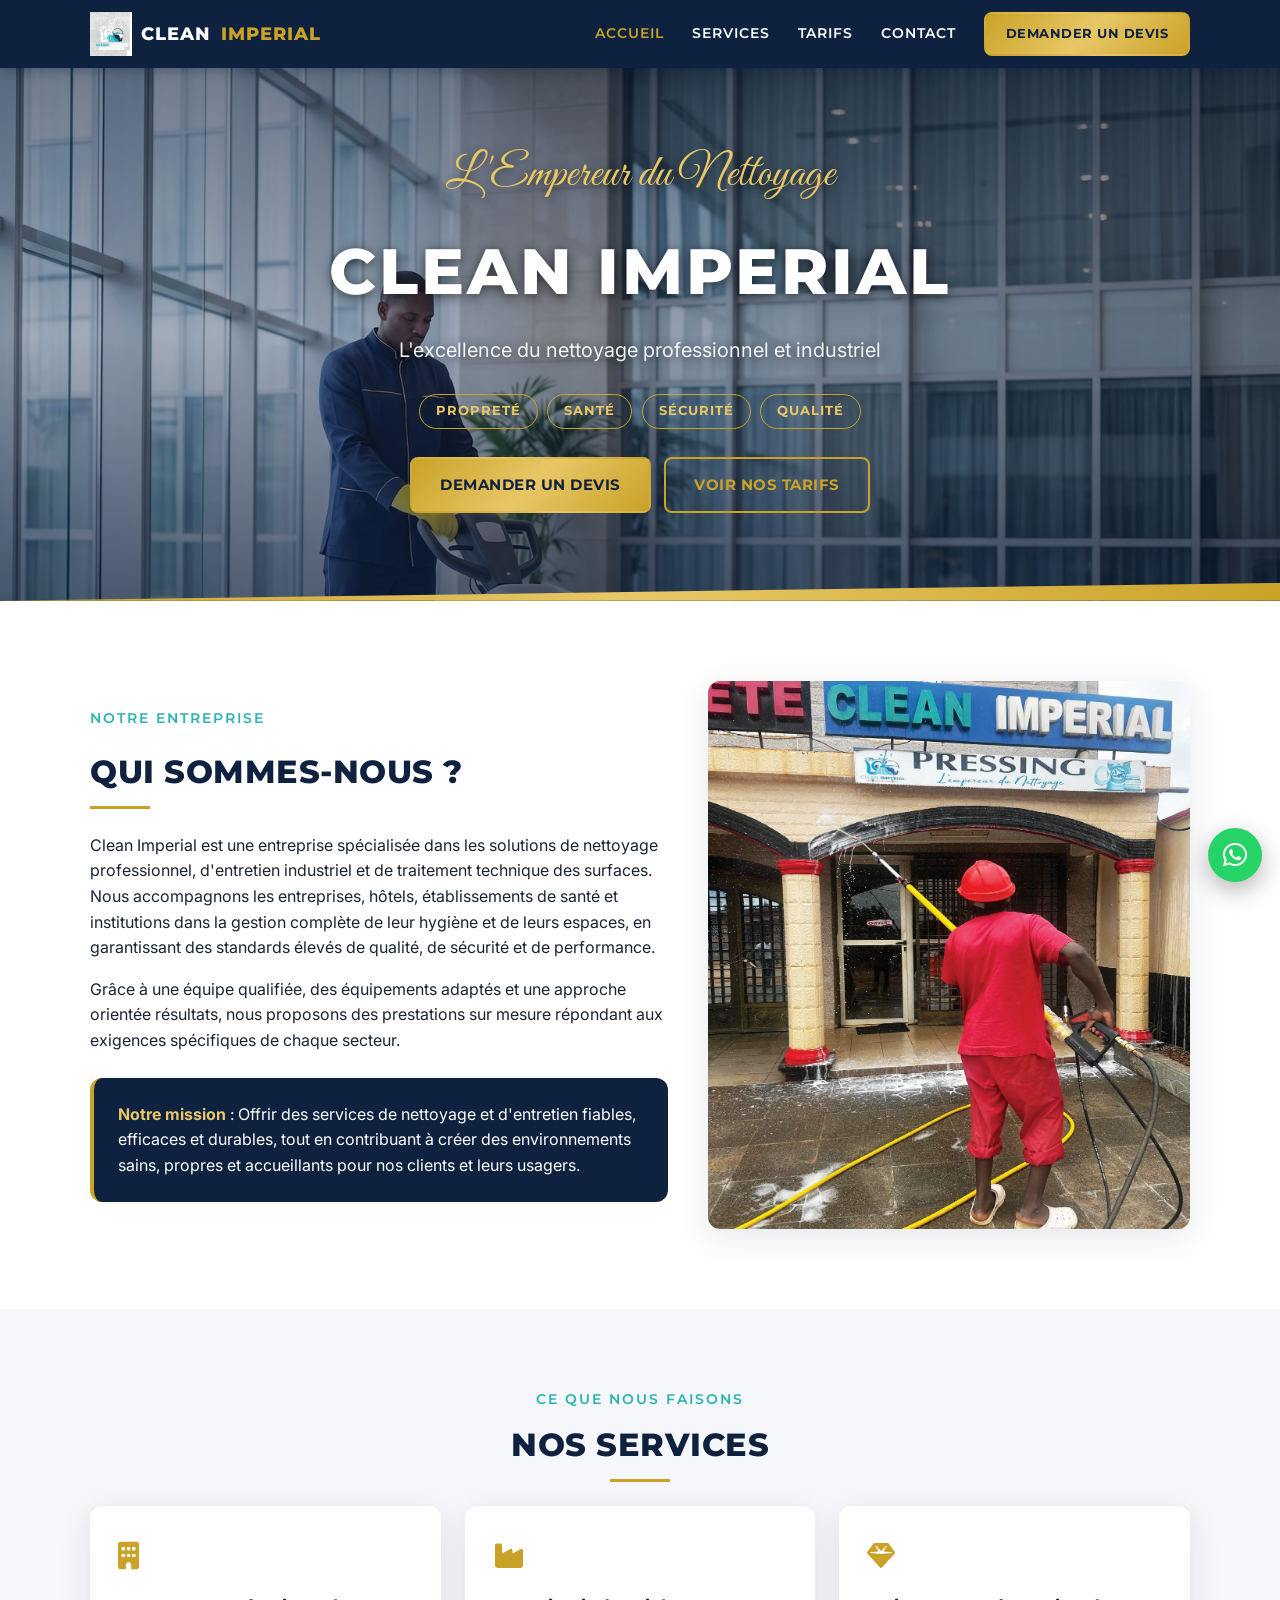
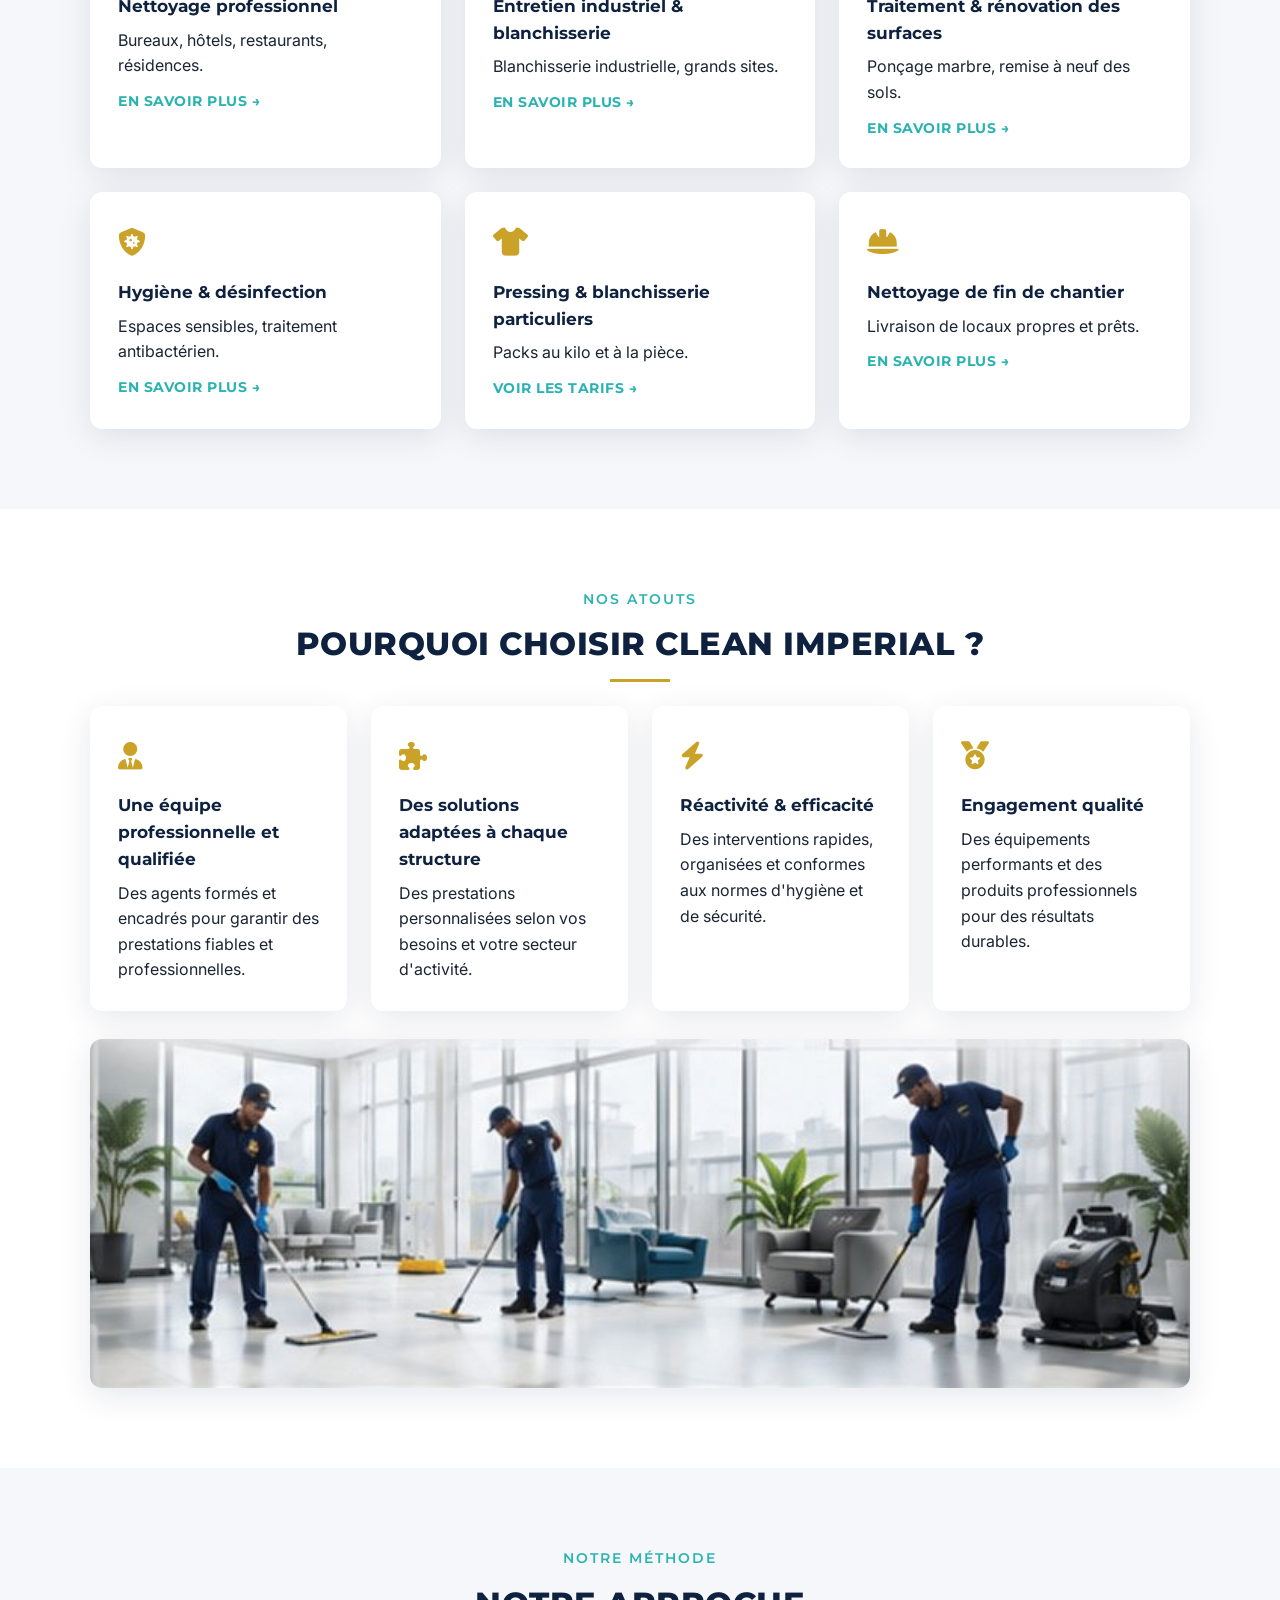
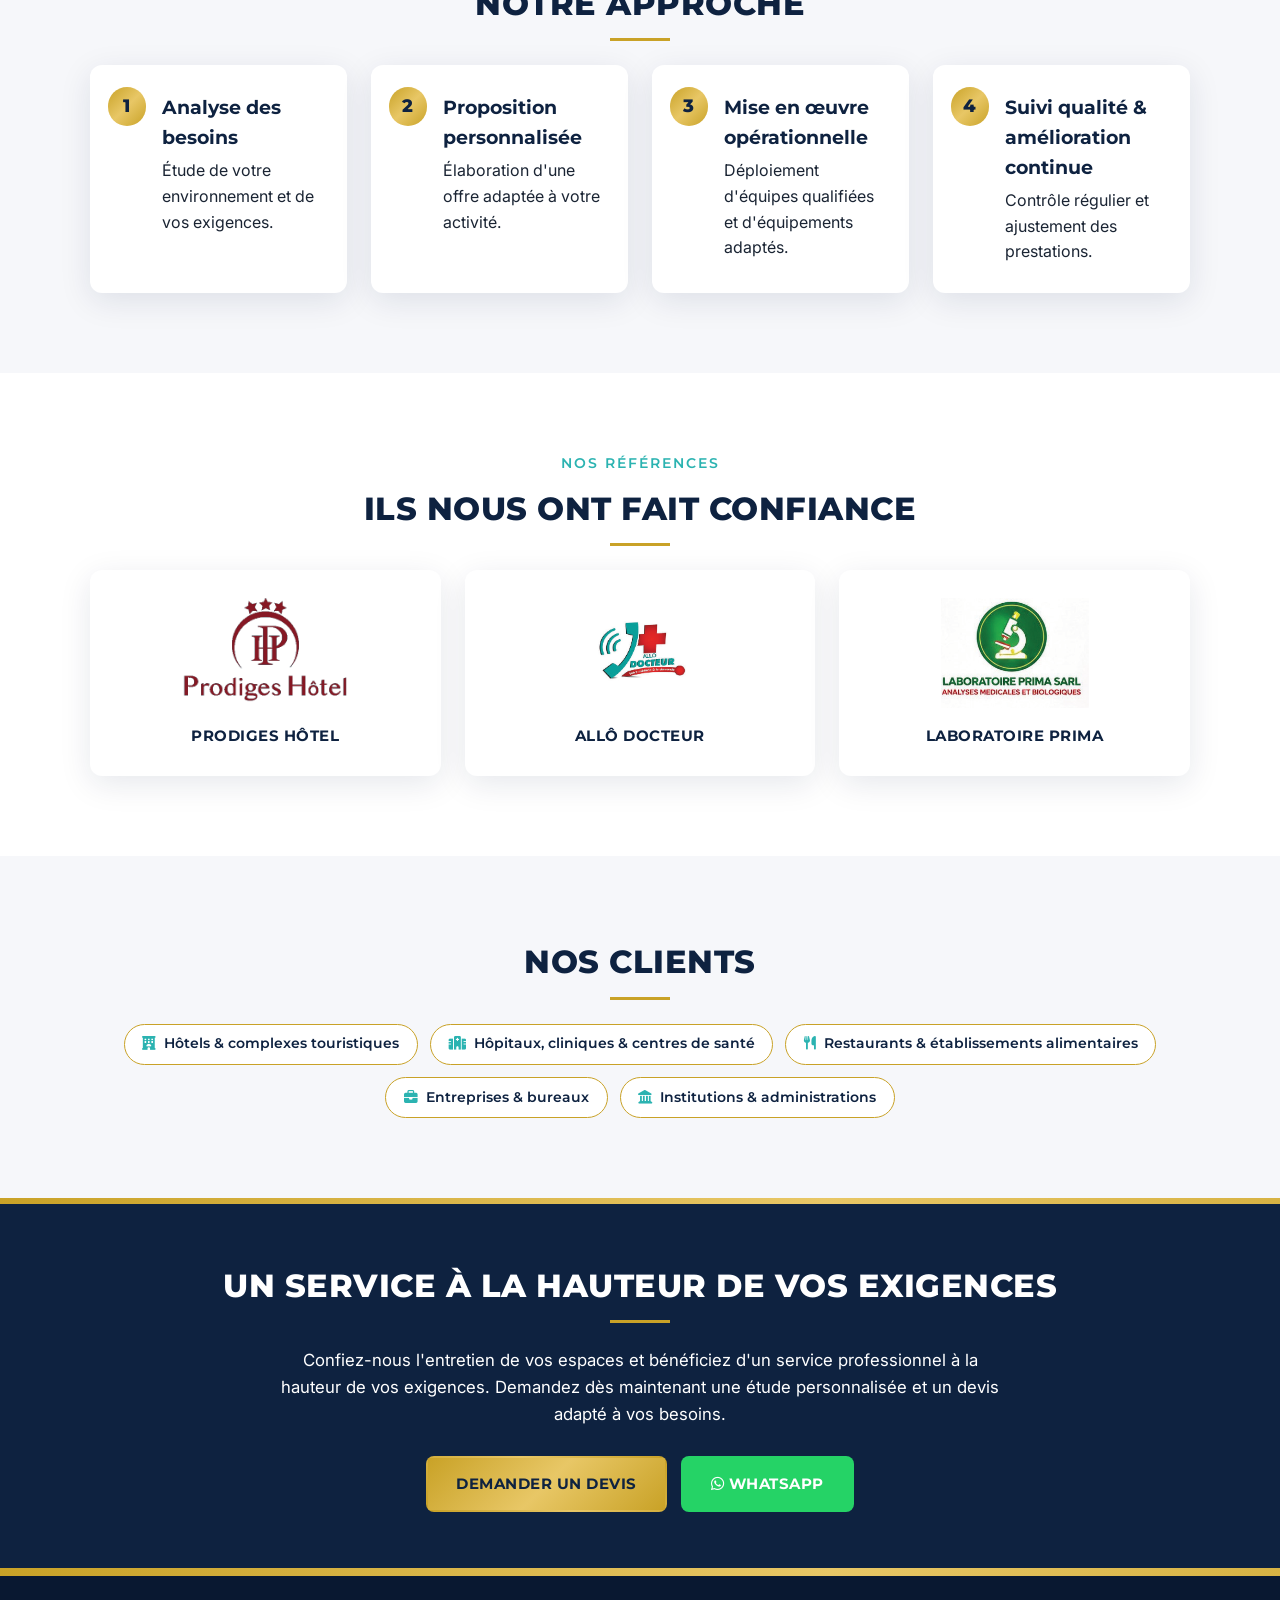
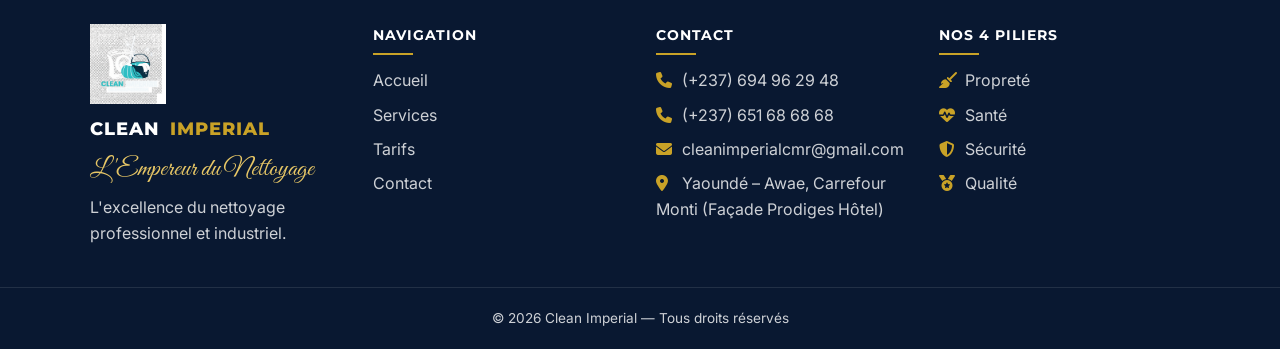
<file: index.html>
<!DOCTYPE html>
<html lang="fr">
<head>
  <meta charset="UTF-8">
  <meta name="viewport" content="width=device-width, initial-scale=1.0">
  <title>Clean Imperial — L'Empereur du Nettoyage | Nettoyage professionnel à Yaoundé</title>
  <meta name="description" content="Clean Imperial, l'excellence du nettoyage professionnel et industriel à Yaoundé : nettoyage de bureaux, blanchisserie, pressing, désinfection et traitement des surfaces. Devis gratuit.">
  <meta property="og:title" content="Clean Imperial — L'Empereur du Nettoyage">
  <meta property="og:description" content="L'excellence du nettoyage professionnel et industriel à Yaoundé. Propreté · Santé · Sécurité · Qualité.">
  <meta property="og:type" content="website">
  <meta property="og:locale" content="fr_FR">
  <link rel="preconnect" href="https://fonts.googleapis.com">
  <link rel="preconnect" href="https://fonts.gstatic.com" crossorigin>
  <link href="https://fonts.googleapis.com/css2?family=Montserrat:wght@600;700;800&family=Inter:wght@400;600&family=Great+Vibes&display=swap" rel="stylesheet">
  <link rel="stylesheet" href="https://cdnjs.cloudflare.com/ajax/libs/font-awesome/6.5.2/css/all.min.css">
  <link rel="stylesheet" href="css/style.css">
  <script type="application/ld+json">
  {
    "@context": "https://schema.org",
    "@type": "LocalBusiness",
    "name": "Clean Imperial",
    "image": "img/facade-pressing.jpg",
    "logo": "img/logo.png",
    "slogan": "L'excellence du nettoyage professionnel et industriel",
    "description": "Entreprise de nettoyage professionnel et industriel, blanchisserie, pressing, traitement des surfaces, hygiène et désinfection à Yaoundé.",
    "telephone": "+237694962948",
    "email": "cleanimperialcmr@gmail.com",
    "address": {
      "@type": "PostalAddress",
      "streetAddress": "Awae, Carrefour Monti (Façade Prodiges Hôtel)",
      "addressLocality": "Yaoundé",
      "addressCountry": "CM"
    }
  }
  </script>
</head>
<body>

  <header class="header">
    <div class="container header__inner">
      <a href="index.html" class="logo"><img src="img/logo.png" alt="Logo Clean Imperial" width="46" height="48">Clean <span>Imperial</span></a>
      <button class="nav-toggle" aria-expanded="false" aria-controls="nav" aria-label="Ouvrir le menu">
        <span class="nav-toggle__bar"></span>
        <span class="nav-toggle__bar"></span>
        <span class="nav-toggle__bar"></span>
      </button>
      <nav class="nav" id="nav" aria-label="Navigation principale">
        <a href="index.html" class="nav__link" aria-current="page">Accueil</a>
        <a href="services.html" class="nav__link">Services</a>
        <a href="tarifs.html" class="nav__link">Tarifs</a>
        <a href="contact.html" class="nav__link">Contact</a>
        <a href="contact.html#devis" class="btn btn--gold">Demander un devis</a>
      </nav>
    </div>
  </header>

  <main>

    <!-- 5.1 Hero -->
    <section class="hero">
      <div class="container">
        <p class="hero__script">L'Empereur du Nettoyage</p>
        <h1 class="hero__title">Clean Imperial</h1>
        <p class="hero__subtitle">L'excellence du nettoyage professionnel et industriel</p>
        <div class="hero__pillars">
          <span class="pillar-badge">Propreté</span>
          <span class="pillar-badge">Santé</span>
          <span class="pillar-badge">Sécurité</span>
          <span class="pillar-badge">Qualité</span>
        </div>
        <div class="hero__actions">
          <a href="contact.html#devis" class="btn btn--gold">Demander un devis</a>
          <a href="tarifs.html" class="btn btn--outline">Voir nos tarifs</a>
        </div>
      </div>
    </section>

    <!-- 5.2 Qui sommes-nous -->
    <section class="section">
      <div class="container">
        <div class="about">
          <div class="about__text reveal">
            <p class="section-subtitle">Notre entreprise</p>
            <h2 class="section-title">Qui sommes-nous&nbsp;?</h2>
            <p>Clean Imperial est une entreprise spécialisée dans les solutions de nettoyage professionnel, d'entretien industriel et de traitement technique des surfaces. Nous accompagnons les entreprises, hôtels, établissements de santé et institutions dans la gestion complète de leur hygiène et de leurs espaces, en garantissant des standards élevés de qualité, de sécurité et de performance.</p>
            <p>Grâce à une équipe qualifiée, des équipements adaptés et une approche orientée résultats, nous proposons des prestations sur mesure répondant aux exigences spécifiques de chaque secteur.</p>
            <div class="mission-box">
              <strong>Notre mission</strong> : Offrir des services de nettoyage et d'entretien fiables, efficaces et durables, tout en contribuant à créer des environnements sains, propres et accueillants pour nos clients et leurs usagers.
            </div>
          </div>
          <div class="reveal">
            <img src="img/facade-pressing.jpg" alt="Façade du pressing Clean Imperial à Yaoundé : un agent nettoie l'entrée au jet haute pression" class="about__img" loading="lazy" width="1234" height="1405">
          </div>
        </div>
      </div>
    </section>

    <!-- 5.3 Nos services (aperçu) -->
    <section class="section section--off">
      <div class="container">
        <p class="section-subtitle" style="text-align:center;">Ce que nous faisons</p>
        <h2 class="section-title section-title--center">Nos services</h2>
        <div class="grid grid--2 grid--3">
          <article class="card reveal">
            <div class="card__icon"><i class="fa-solid fa-building" aria-hidden="true"></i></div>
            <h3 class="card__title">Nettoyage professionnel</h3>
            <p>Bureaux, hôtels, restaurants, résidences.</p>
            <a href="services.html" class="card__link">En savoir plus →</a>
          </article>
          <article class="card reveal">
            <div class="card__icon"><i class="fa-solid fa-industry" aria-hidden="true"></i></div>
            <h3 class="card__title">Entretien industriel &amp; blanchisserie</h3>
            <p>Blanchisserie industrielle, grands sites.</p>
            <a href="services.html" class="card__link">En savoir plus →</a>
          </article>
          <article class="card reveal">
            <div class="card__icon"><i class="fa-solid fa-gem" aria-hidden="true"></i></div>
            <h3 class="card__title">Traitement &amp; rénovation des surfaces</h3>
            <p>Ponçage marbre, remise à neuf des sols.</p>
            <a href="services.html" class="card__link">En savoir plus →</a>
          </article>
          <article class="card reveal">
            <div class="card__icon"><i class="fa-solid fa-shield-virus" aria-hidden="true"></i></div>
            <h3 class="card__title">Hygiène &amp; désinfection</h3>
            <p>Espaces sensibles, traitement antibactérien.</p>
            <a href="services.html" class="card__link">En savoir plus →</a>
          </article>
          <article class="card reveal">
            <div class="card__icon"><i class="fa-solid fa-shirt" aria-hidden="true"></i></div>
            <h3 class="card__title">Pressing &amp; blanchisserie particuliers</h3>
            <p>Packs au kilo et à la pièce.</p>
            <a href="tarifs.html" class="card__link">Voir les tarifs →</a>
          </article>
          <article class="card reveal">
            <div class="card__icon"><i class="fa-solid fa-helmet-safety" aria-hidden="true"></i></div>
            <h3 class="card__title">Nettoyage de fin de chantier</h3>
            <p>Livraison de locaux propres et prêts.</p>
            <a href="services.html" class="card__link">En savoir plus →</a>
          </article>
        </div>
      </div>
    </section>

    <!-- 5.4 Pourquoi choisir Clean Imperial -->
    <section class="section">
      <div class="container">
        <p class="section-subtitle" style="text-align:center;">Nos atouts</p>
        <h2 class="section-title section-title--center">Pourquoi choisir Clean Imperial&nbsp;?</h2>
        <div class="grid grid--2 grid--4">
          <article class="card reveal">
            <div class="card__icon"><i class="fa-solid fa-user-tie" aria-hidden="true"></i></div>
            <h3 class="card__title">Une équipe professionnelle et qualifiée</h3>
            <p>Des agents formés et encadrés pour garantir des prestations fiables et professionnelles.</p>
          </article>
          <article class="card reveal">
            <div class="card__icon"><i class="fa-solid fa-puzzle-piece" aria-hidden="true"></i></div>
            <h3 class="card__title">Des solutions adaptées à chaque structure</h3>
            <p>Des prestations personnalisées selon vos besoins et votre secteur d'activité.</p>
          </article>
          <article class="card reveal">
            <div class="card__icon"><i class="fa-solid fa-bolt" aria-hidden="true"></i></div>
            <h3 class="card__title">Réactivité &amp; efficacité</h3>
            <p>Des interventions rapides, organisées et conformes aux normes d'hygiène et de sécurité.</p>
          </article>
          <article class="card reveal">
            <div class="card__icon"><i class="fa-solid fa-medal" aria-hidden="true"></i></div>
            <h3 class="card__title">Engagement qualité</h3>
            <p>Des équipements performants et des produits professionnels pour des résultats durables.</p>
          </article>
        </div>
        <img src="img/equipe-bureaux.jpg" alt="Agents Clean Imperial en uniforme nettoyant simultanément les sols d'un open space" class="wide-banner reveal" loading="lazy" width="728" height="231">
      </div>
    </section>

    <!-- 5.5 Notre approche -->
    <section class="section section--off">
      <div class="container">
        <p class="section-subtitle" style="text-align:center;">Notre méthode</p>
        <h2 class="section-title section-title--center">Notre approche</h2>
        <div class="steps">
          <article class="step reveal">
            <span class="step__number">1</span>
            <h3 class="step__title">Analyse des besoins</h3>
            <p>Étude de votre environnement et de vos exigences.</p>
          </article>
          <article class="step reveal">
            <span class="step__number">2</span>
            <h3 class="step__title">Proposition personnalisée</h3>
            <p>Élaboration d'une offre adaptée à votre activité.</p>
          </article>
          <article class="step reveal">
            <span class="step__number">3</span>
            <h3 class="step__title">Mise en œuvre opérationnelle</h3>
            <p>Déploiement d'équipes qualifiées et d'équipements adaptés.</p>
          </article>
          <article class="step reveal">
            <span class="step__number">4</span>
            <h3 class="step__title">Suivi qualité &amp; amélioration continue</h3>
            <p>Contrôle régulier et ajustement des prestations.</p>
          </article>
        </div>
      </div>
    </section>

    <!-- 5.6 Références -->
    <section class="section">
      <div class="container">
        <p class="section-subtitle" style="text-align:center;">Nos références</p>
        <h2 class="section-title section-title--center">Ils nous ont fait confiance</h2>
        <div class="grid grid--3">
          <article class="ref-card reveal">
            <img src="img/client-prodiges.png" alt="Logo de Prodiges Hôtel" class="ref-card__img" loading="lazy" width="386" height="256">
            <p class="ref-card__name">Prodiges Hôtel</p>
          </article>
          <article class="ref-card reveal">
            <img src="img/client-allodocteur.png" alt="Logo d'Allô Docteur" class="ref-card__img" loading="lazy" width="341" height="341">
            <p class="ref-card__name">Allô Docteur</p>
          </article>
          <article class="ref-card reveal">
            <img src="img/client-prima.png" alt="Logo du Laboratoire Prima" class="ref-card__img" loading="lazy" width="283" height="210">
            <p class="ref-card__name">Laboratoire Prima</p>
          </article>
        </div>
      </div>
    </section>

    <!-- 5.7 Secteurs clients -->
    <section class="section section--off">
      <div class="container">
        <h2 class="section-title section-title--center">Nos clients</h2>
        <div class="sectors reveal">
          <span class="sector-chip"><i class="fa-solid fa-hotel" aria-hidden="true"></i> Hôtels &amp; complexes touristiques</span>
          <span class="sector-chip"><i class="fa-solid fa-hospital" aria-hidden="true"></i> Hôpitaux, cliniques &amp; centres de santé</span>
          <span class="sector-chip"><i class="fa-solid fa-utensils" aria-hidden="true"></i> Restaurants &amp; établissements alimentaires</span>
          <span class="sector-chip"><i class="fa-solid fa-briefcase" aria-hidden="true"></i> Entreprises &amp; bureaux</span>
          <span class="sector-chip"><i class="fa-solid fa-landmark" aria-hidden="true"></i> Institutions &amp; administrations</span>
        </div>
      </div>
    </section>

    <!-- 5.8 Bandeau CTA -->
    <section class="cta-banner">
      <div class="container">
        <h2 class="section-title section-title--center" style="color:#fff;">Un service à la hauteur de vos exigences</h2>
        <p>Confiez-nous l'entretien de vos espaces et bénéficiez d'un service professionnel à la hauteur de vos exigences. Demandez dès maintenant une étude personnalisée et un devis adapté à vos besoins.</p>
        <div class="cta-banner__actions">
          <a href="contact.html#devis" class="btn btn--gold">Demander un devis</a>
          <a href="https://wa.me/237651686868?text=Bonjour%20Clean%20Imperial,%20je%20souhaite%20un%20devis" class="btn btn--whatsapp" target="_blank" rel="noopener"><i class="fa-brands fa-whatsapp" aria-hidden="true"></i> WhatsApp</a>
        </div>
      </div>
    </section>

  </main>

  <footer class="footer">
    <div class="container footer__grid">
      <div>
        <img src="img/logo.png" alt="Logo Clean Imperial" class="footer__logo" loading="lazy" width="76" height="80">
        <p class="logo">Clean <span>Imperial</span></p>
        <p class="footer__script">L'Empereur du Nettoyage</p>
        <p>L'excellence du nettoyage professionnel et industriel.</p>
      </div>
      <div>
        <h3 class="footer__heading">Navigation</h3>
        <ul>
          <li><a href="index.html">Accueil</a></li>
          <li><a href="services.html">Services</a></li>
          <li><a href="tarifs.html">Tarifs</a></li>
          <li><a href="contact.html">Contact</a></li>
        </ul>
      </div>
      <div>
        <h3 class="footer__heading">Contact</h3>
        <ul>
          <li><i class="fa-solid fa-phone" aria-hidden="true"></i> <a href="tel:+237694962948">(+237) 694 96 29 48</a></li>
          <li><i class="fa-solid fa-phone" aria-hidden="true"></i> <a href="tel:+237651686868">(+237) 651 68 68 68</a></li>
          <li><i class="fa-solid fa-envelope" aria-hidden="true"></i> <a href="mailto:cleanimperialcmr@gmail.com">cleanimperialcmr@gmail.com</a></li>
          <li><i class="fa-solid fa-location-dot" aria-hidden="true"></i> Yaoundé – Awae, Carrefour Monti (Façade Prodiges Hôtel)</li>
        </ul>
      </div>
      <div>
        <h3 class="footer__heading">Nos 4 piliers</h3>
        <ul>
          <li><i class="fa-solid fa-broom" aria-hidden="true"></i> Propreté</li>
          <li><i class="fa-solid fa-heart-pulse" aria-hidden="true"></i> Santé</li>
          <li><i class="fa-solid fa-shield-halved" aria-hidden="true"></i> Sécurité</li>
          <li><i class="fa-solid fa-medal" aria-hidden="true"></i> Qualité</li>
        </ul>
      </div>
    </div>
    <div class="footer__bottom">
      <p>© <span id="year">2026</span> Clean Imperial — Tous droits réservés</p>
    </div>
  </footer>

  <a href="https://wa.me/237651686868?text=Bonjour%20Clean%20Imperial,%20je%20souhaite%20un%20devis" class="whatsapp-float" target="_blank" rel="noopener" aria-label="Contacter Clean Imperial sur WhatsApp">
    <i class="fa-brands fa-whatsapp" aria-hidden="true"></i>
  </a>

  <script src="js/main.js"></script>
</body>
</html>
</file>
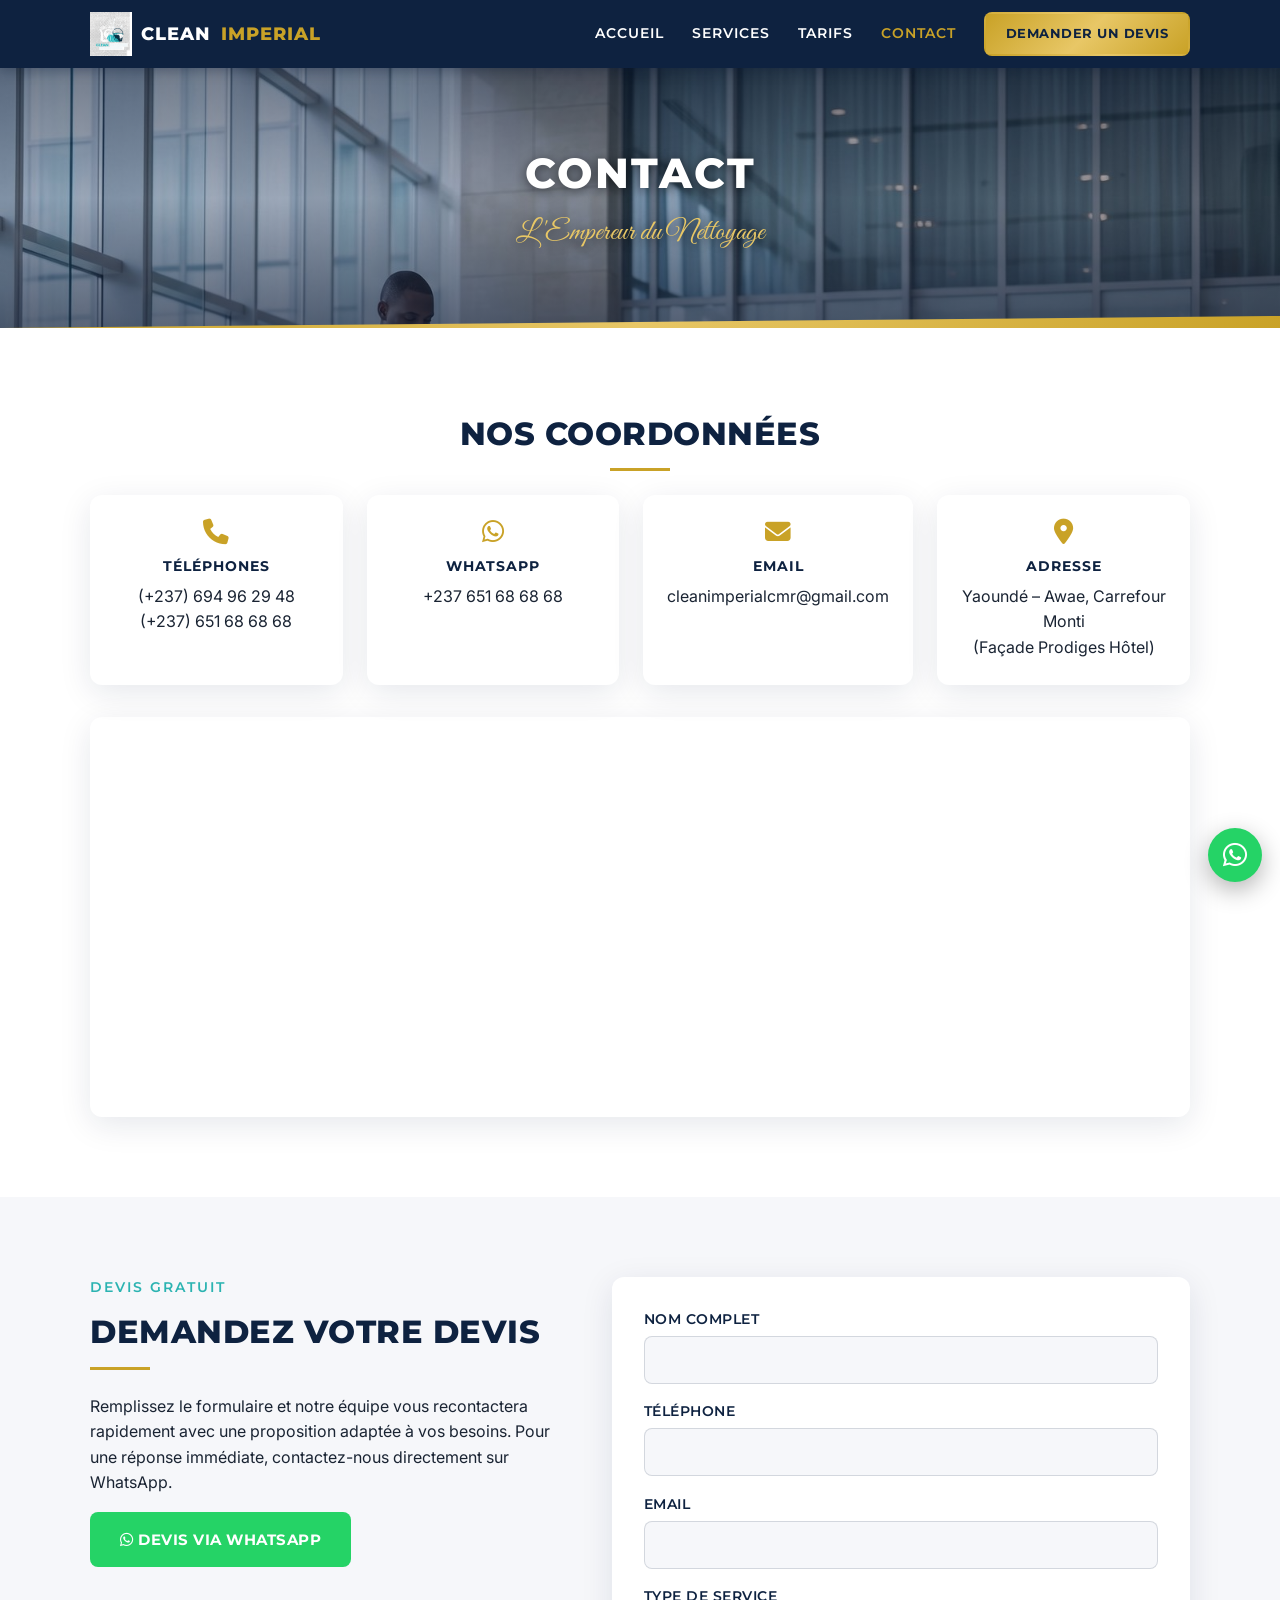
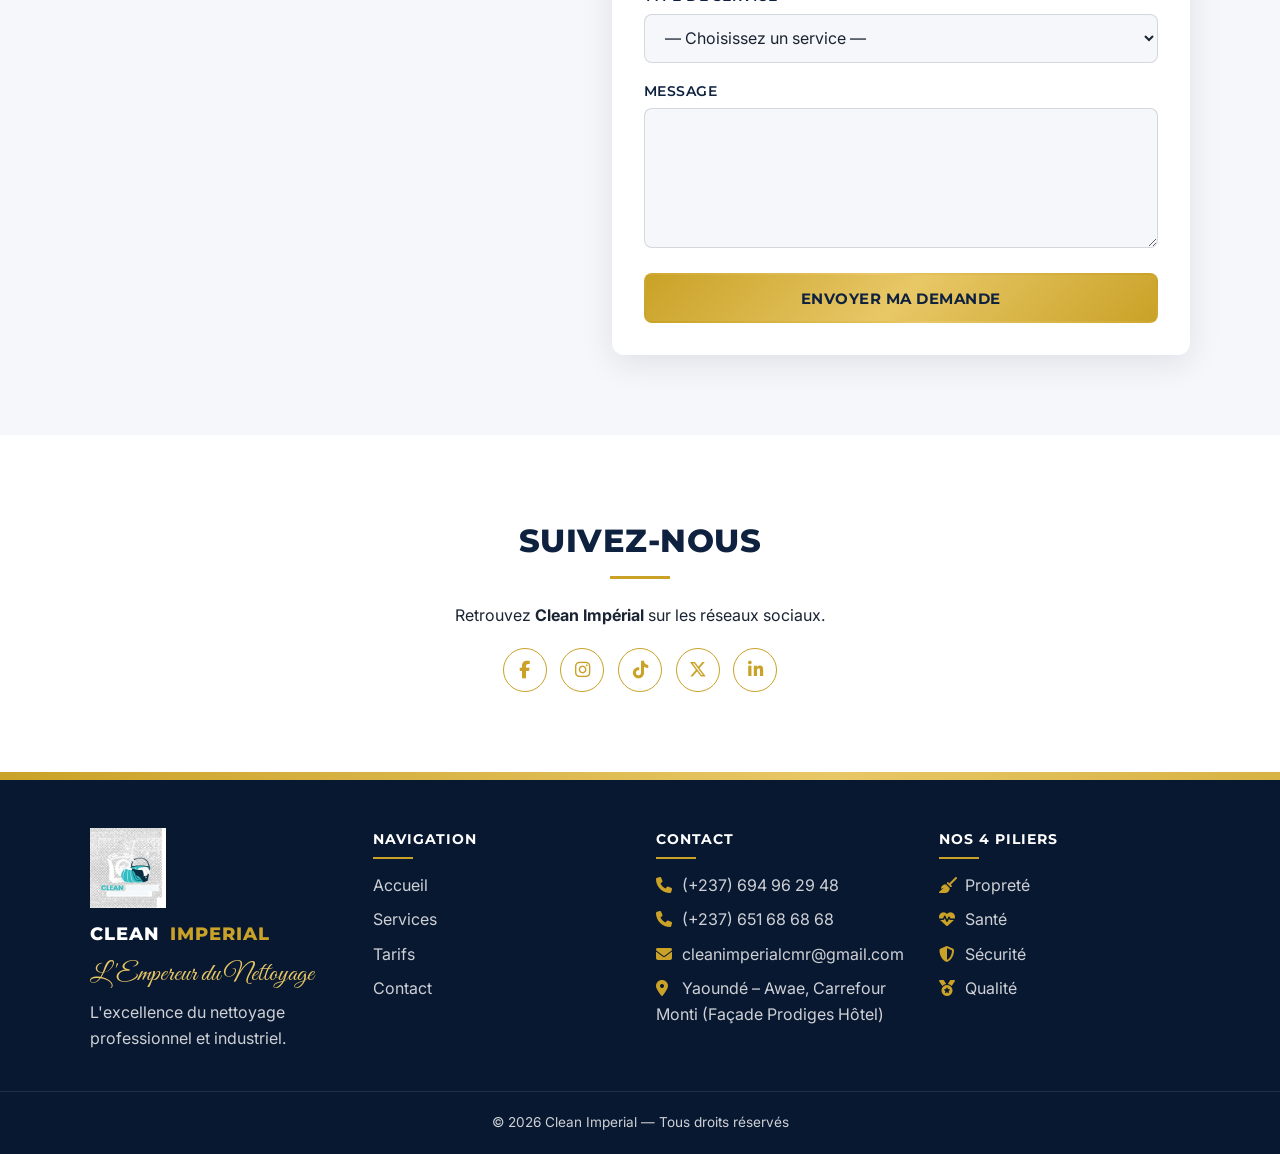
<file: contact.html>
<!DOCTYPE html>
<html lang="fr">
<head>
  <meta charset="UTF-8">
  <meta name="viewport" content="width=device-width, initial-scale=1.0">
  <title>Contact &amp; devis gratuit — Clean Imperial Yaoundé</title>
  <meta name="description" content="Contactez Clean Imperial à Yaoundé – Awae, Carrefour Monti : (+237) 694 96 29 48 / 651 68 68 68, cleanimperialcmr@gmail.com. Demandez votre devis gratuit en ligne ou sur WhatsApp.">
  <meta property="og:title" content="Contact — Clean Imperial">
  <meta property="og:description" content="Demandez votre devis gratuit : nettoyage professionnel, pressing, blanchisserie, désinfection à Yaoundé.">
  <meta property="og:type" content="website">
  <meta property="og:locale" content="fr_FR">
  <link rel="preconnect" href="https://fonts.googleapis.com">
  <link rel="preconnect" href="https://fonts.gstatic.com" crossorigin>
  <link href="https://fonts.googleapis.com/css2?family=Montserrat:wght@600;700;800&family=Inter:wght@400;600&family=Great+Vibes&display=swap" rel="stylesheet">
  <link rel="stylesheet" href="https://cdnjs.cloudflare.com/ajax/libs/font-awesome/6.5.2/css/all.min.css">
  <link rel="stylesheet" href="css/style.css">
</head>
<body>

  <header class="header">
    <div class="container header__inner">
      <a href="index.html" class="logo"><img src="img/logo.png" alt="Logo Clean Imperial" width="46" height="48">Clean <span>Imperial</span></a>
      <button class="nav-toggle" aria-expanded="false" aria-controls="nav" aria-label="Ouvrir le menu">
        <span class="nav-toggle__bar"></span>
        <span class="nav-toggle__bar"></span>
        <span class="nav-toggle__bar"></span>
      </button>
      <nav class="nav" id="nav" aria-label="Navigation principale">
        <a href="index.html" class="nav__link">Accueil</a>
        <a href="services.html" class="nav__link">Services</a>
        <a href="tarifs.html" class="nav__link">Tarifs</a>
        <a href="contact.html" class="nav__link" aria-current="page">Contact</a>
        <a href="#devis" class="btn btn--gold">Demander un devis</a>
      </nav>
    </div>
  </header>

  <main>

    <section class="page-hero">
      <h1 class="page-hero__title">Contact</h1>
      <p class="page-hero__script">L'Empereur du Nettoyage</p>
    </section>

    <!-- Coordonnées -->
    <section class="section">
      <div class="container">
        <h2 class="section-title section-title--center">Nos coordonnées</h2>
        <div class="grid grid--2 grid--4">
          <div class="contact-card reveal">
            <i class="fa-solid fa-phone" aria-hidden="true"></i>
            <h3 class="contact-card__title">Téléphones</h3>
            <p><a href="tel:+237694962948">(+237) 694 96 29 48</a><br><a href="tel:+237651686868">(+237) 651 68 68 68</a></p>
          </div>
          <div class="contact-card reveal">
            <i class="fa-brands fa-whatsapp" aria-hidden="true"></i>
            <h3 class="contact-card__title">WhatsApp</h3>
            <p><a href="https://wa.me/237651686868?text=Bonjour%20Clean%20Imperial,%20je%20souhaite%20un%20devis" target="_blank" rel="noopener">+237 651 68 68 68</a></p>
          </div>
          <div class="contact-card reveal">
            <i class="fa-solid fa-envelope" aria-hidden="true"></i>
            <h3 class="contact-card__title">Email</h3>
            <p><a href="mailto:cleanimperialcmr@gmail.com">cleanimperialcmr@gmail.com</a></p>
          </div>
          <div class="contact-card reveal">
            <i class="fa-solid fa-location-dot" aria-hidden="true"></i>
            <h3 class="contact-card__title">Adresse</h3>
            <p>Yaoundé – Awae, Carrefour Monti<br>(Façade Prodiges Hôtel)</p>
          </div>
        </div>

        <!-- Carte Google Maps : embed générique de Yaoundé en attendant les coordonnées exactes -->
        <div class="map-wrapper reveal">
          <iframe
            src="https://www.google.com/maps?q=Awae,+Yaound%C3%A9,+Cameroun&output=embed"
            title="Carte — Clean Imperial, Yaoundé Awae, Carrefour Monti"
            loading="lazy"
            referrerpolicy="no-referrer-when-downgrade"
            allowfullscreen></iframe>
        </div>
      </div>
    </section>

    <!-- Formulaire de devis -->
    <section class="section section--off" id="devis">
      <div class="container">
        <div class="contact-layout">
          <div class="reveal">
            <p class="section-subtitle">Devis gratuit</p>
            <h2 class="section-title">Demandez votre devis</h2>
            <p>Remplissez le formulaire et notre équipe vous recontactera rapidement avec une proposition adaptée à vos besoins. Pour une réponse immédiate, contactez-nous directement sur WhatsApp.</p>
            <p style="margin-top:1rem;">
              <a href="https://wa.me/237651686868?text=Bonjour%20Clean%20Imperial,%20je%20souhaite%20un%20devis" class="btn btn--whatsapp" target="_blank" rel="noopener"><i class="fa-brands fa-whatsapp" aria-hidden="true"></i> Devis via WhatsApp</a>
            </p>
          </div>

          <!-- Formspree : remplacer VOTRE_ID par l'identifiant de votre formulaire
               (créez un formulaire gratuit sur https://formspree.io puis copiez l'ID) -->
          <form class="form reveal" action="https://formspree.io/f/VOTRE_ID" method="POST">
            <div>
              <label for="nom">Nom complet</label>
              <input type="text" id="nom" name="nom" autocomplete="name" required>
            </div>
            <div>
              <label for="telephone">Téléphone</label>
              <input type="tel" id="telephone" name="telephone" autocomplete="tel" required>
            </div>
            <div>
              <label for="email">Email</label>
              <input type="email" id="email" name="email" autocomplete="email" required>
            </div>
            <div>
              <label for="service">Type de service</label>
              <select id="service" name="service" required>
                <option value="" disabled selected>— Choisissez un service —</option>
                <option>Pressing / Blanchisserie</option>
                <option>Nettoyage professionnel</option>
                <option>Nettoyage industriel</option>
                <option>Désinfection</option>
                <option>Traitement des surfaces</option>
                <option>Fin de chantier</option>
                <option>Autre</option>
              </select>
            </div>
            <div>
              <label for="message">Message</label>
              <textarea id="message" name="message" required></textarea>
            </div>
            <button type="submit" class="btn btn--gold">Envoyer ma demande</button>
          </form>
        </div>
      </div>
    </section>

    <!-- Réseaux sociaux -->
    <section class="section">
      <div class="container" style="text-align:center;">
        <h2 class="section-title section-title--center">Suivez-nous</h2>
        <p>Retrouvez <strong>Clean Impérial</strong> sur les réseaux sociaux.</p>
        <!-- Liens placeholders : remplacer # par les vraies URLs des comptes « Clean Impérial » -->
        <div class="socials reveal">
          <a href="#" aria-label="Facebook — Clean Impérial"><i class="fa-brands fa-facebook-f" aria-hidden="true"></i></a>
          <a href="#" aria-label="Instagram — Clean Impérial"><i class="fa-brands fa-instagram" aria-hidden="true"></i></a>
          <a href="#" aria-label="TikTok — Clean Impérial"><i class="fa-brands fa-tiktok" aria-hidden="true"></i></a>
          <a href="#" aria-label="X — Clean Impérial"><i class="fa-brands fa-x-twitter" aria-hidden="true"></i></a>
          <a href="#" aria-label="LinkedIn — Clean Impérial"><i class="fa-brands fa-linkedin-in" aria-hidden="true"></i></a>
        </div>
      </div>
    </section>

  </main>

  <footer class="footer">
    <div class="container footer__grid">
      <div>
        <img src="img/logo.png" alt="Logo Clean Imperial" class="footer__logo" loading="lazy" width="76" height="80">
        <p class="logo">Clean <span>Imperial</span></p>
        <p class="footer__script">L'Empereur du Nettoyage</p>
        <p>L'excellence du nettoyage professionnel et industriel.</p>
      </div>
      <div>
        <h3 class="footer__heading">Navigation</h3>
        <ul>
          <li><a href="index.html">Accueil</a></li>
          <li><a href="services.html">Services</a></li>
          <li><a href="tarifs.html">Tarifs</a></li>
          <li><a href="contact.html">Contact</a></li>
        </ul>
      </div>
      <div>
        <h3 class="footer__heading">Contact</h3>
        <ul>
          <li><i class="fa-solid fa-phone" aria-hidden="true"></i> <a href="tel:+237694962948">(+237) 694 96 29 48</a></li>
          <li><i class="fa-solid fa-phone" aria-hidden="true"></i> <a href="tel:+237651686868">(+237) 651 68 68 68</a></li>
          <li><i class="fa-solid fa-envelope" aria-hidden="true"></i> <a href="mailto:cleanimperialcmr@gmail.com">cleanimperialcmr@gmail.com</a></li>
          <li><i class="fa-solid fa-location-dot" aria-hidden="true"></i> Yaoundé – Awae, Carrefour Monti (Façade Prodiges Hôtel)</li>
        </ul>
      </div>
      <div>
        <h3 class="footer__heading">Nos 4 piliers</h3>
        <ul>
          <li><i class="fa-solid fa-broom" aria-hidden="true"></i> Propreté</li>
          <li><i class="fa-solid fa-heart-pulse" aria-hidden="true"></i> Santé</li>
          <li><i class="fa-solid fa-shield-halved" aria-hidden="true"></i> Sécurité</li>
          <li><i class="fa-solid fa-medal" aria-hidden="true"></i> Qualité</li>
        </ul>
      </div>
    </div>
    <div class="footer__bottom">
      <p>© <span id="year">2026</span> Clean Imperial — Tous droits réservés</p>
    </div>
  </footer>

  <a href="https://wa.me/237651686868?text=Bonjour%20Clean%20Imperial,%20je%20souhaite%20un%20devis" class="whatsapp-float" target="_blank" rel="noopener" aria-label="Contacter Clean Imperial sur WhatsApp">
    <i class="fa-brands fa-whatsapp" aria-hidden="true"></i>
  </a>

  <script src="js/main.js"></script>
</body>
</html>
</file>
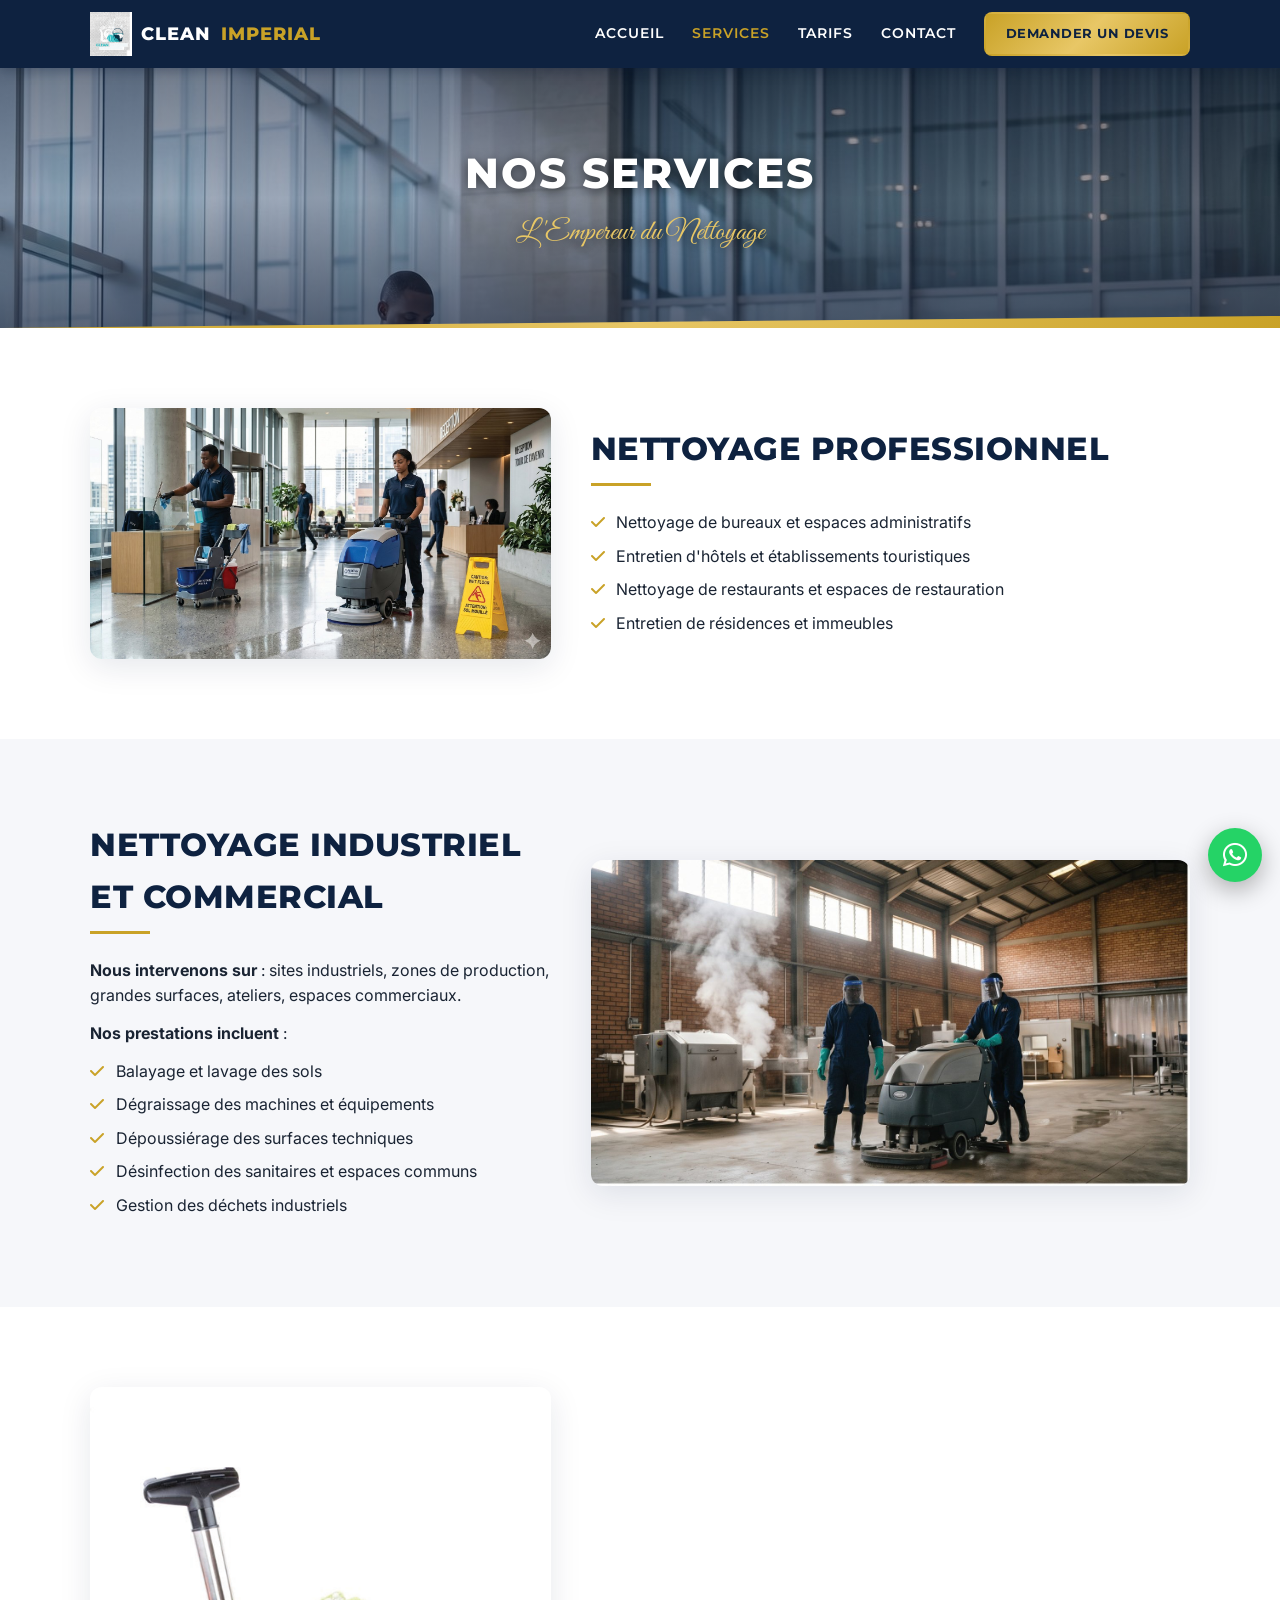
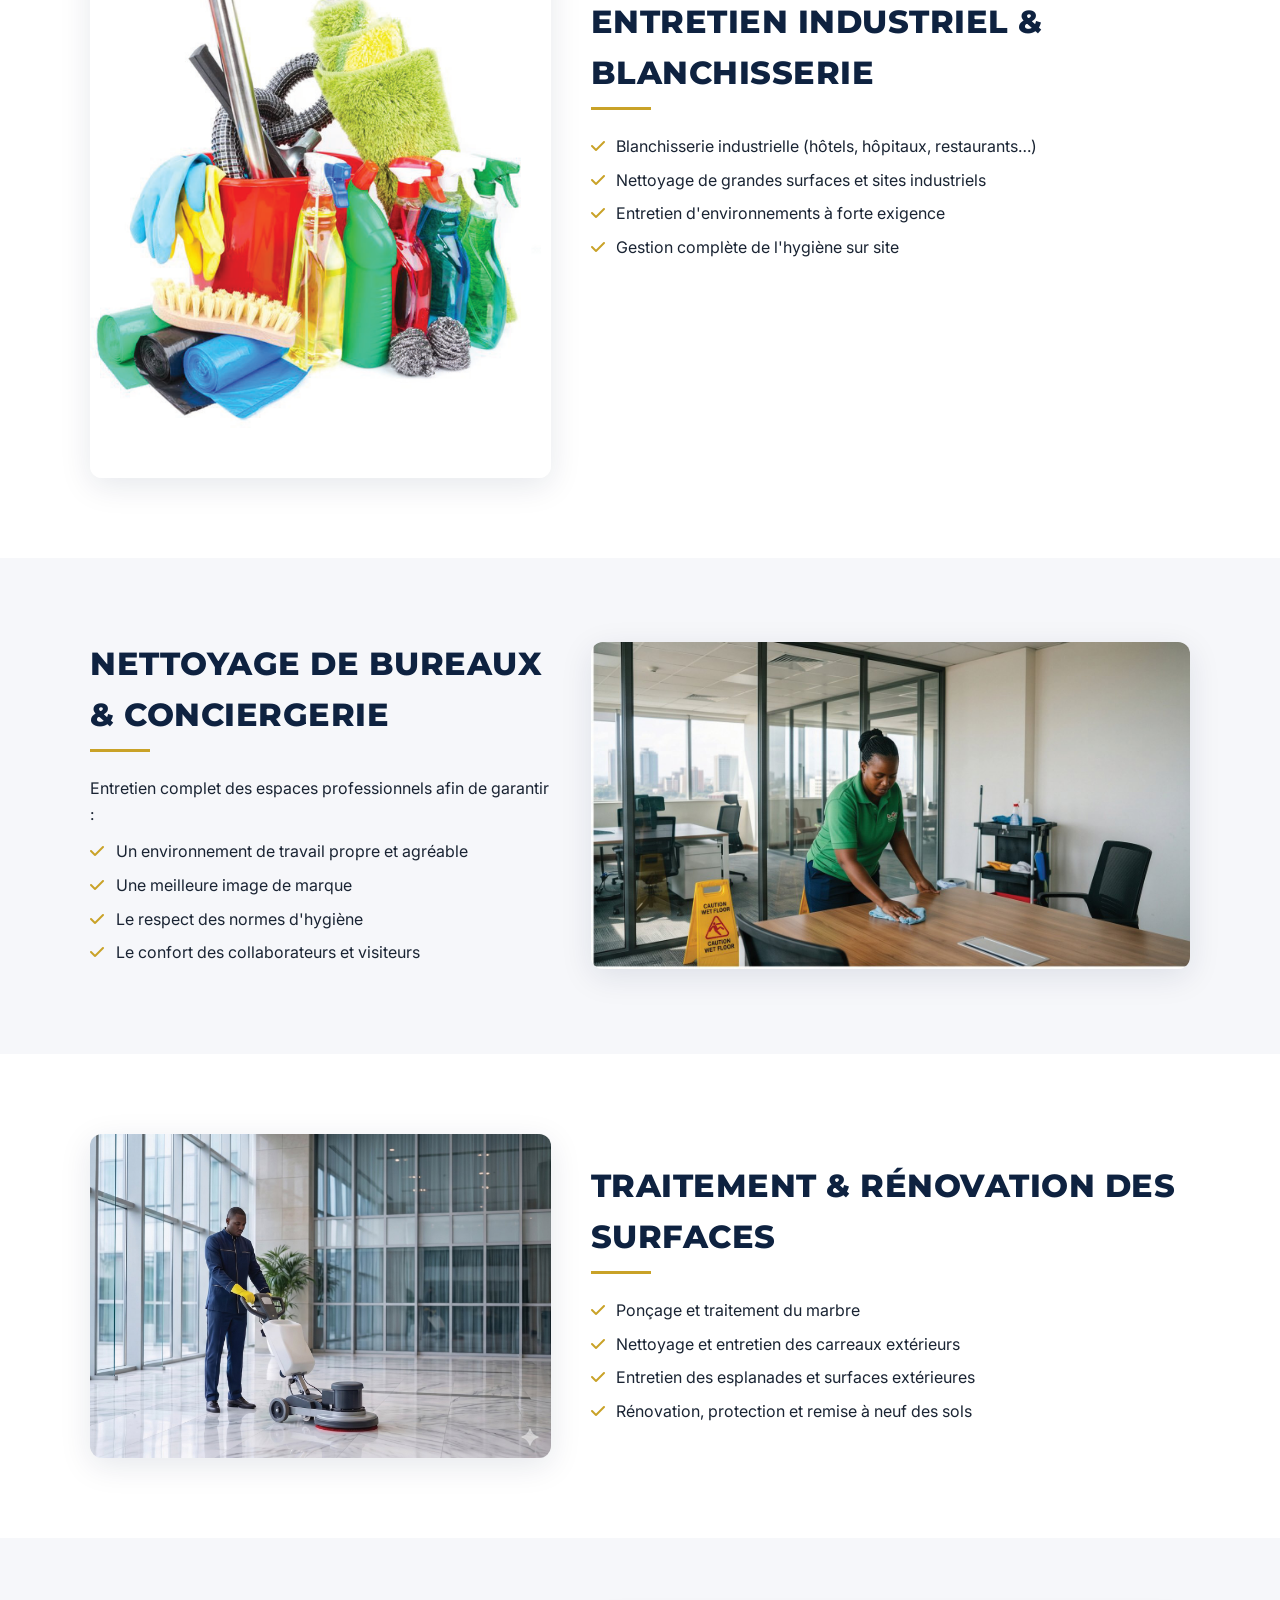
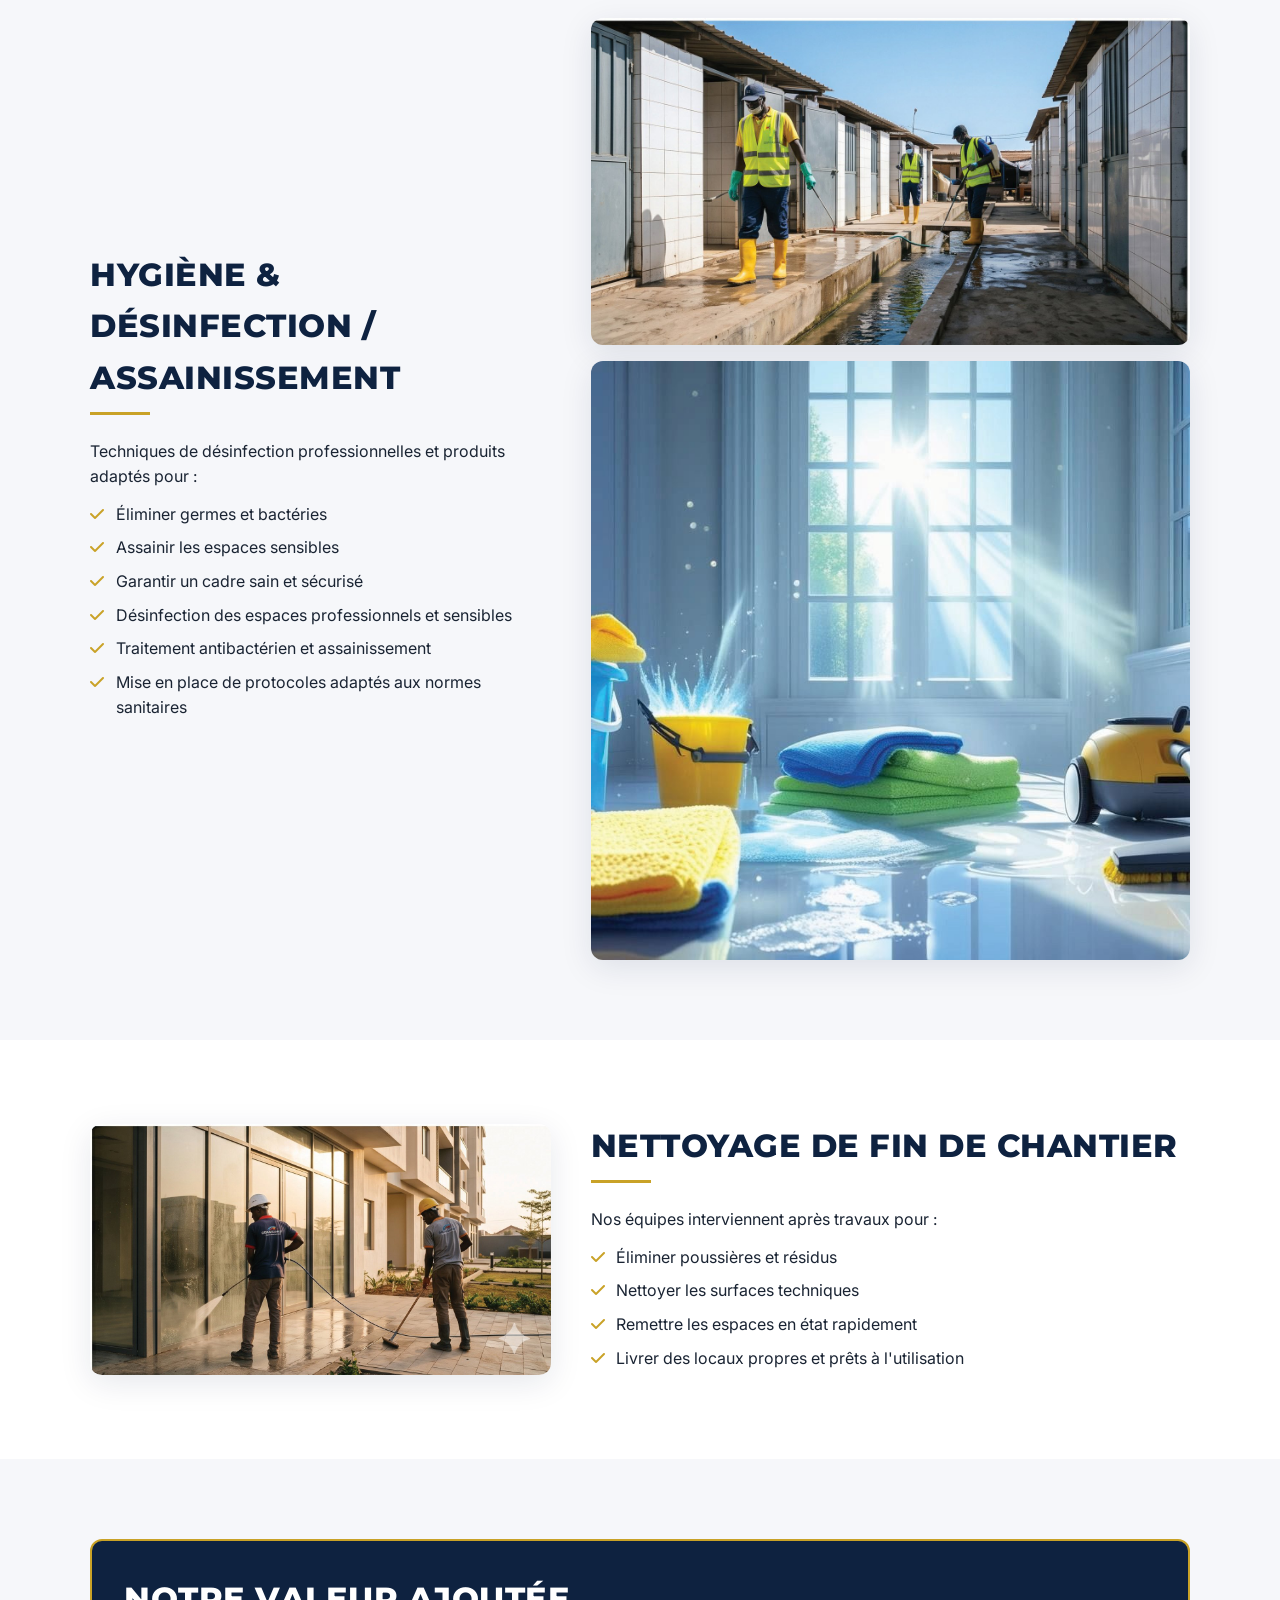
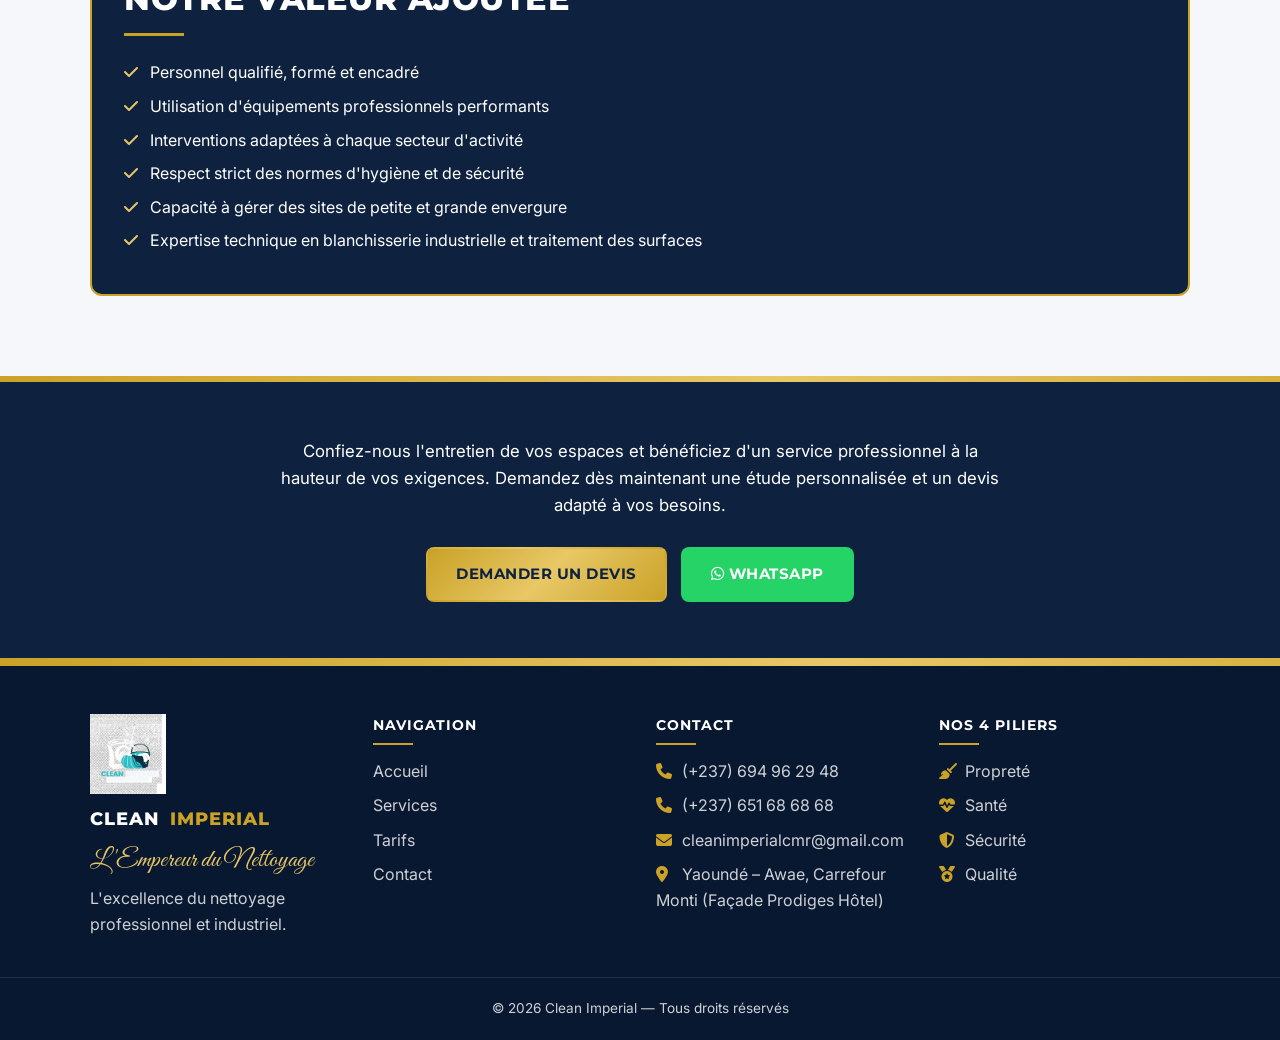
<file: services.html>
<!DOCTYPE html>
<html lang="fr">
<head>
  <meta charset="UTF-8">
  <meta name="viewport" content="width=device-width, initial-scale=1.0">
  <title>Nos services — Clean Imperial | Nettoyage professionnel &amp; industriel à Yaoundé</title>
  <meta name="description" content="Découvrez les services de Clean Imperial : nettoyage professionnel et industriel, blanchisserie, traitement des surfaces, hygiène et désinfection, nettoyage de fin de chantier à Yaoundé.">
  <meta property="og:title" content="Nos services — Clean Imperial">
  <meta property="og:description" content="Nettoyage professionnel et industriel, blanchisserie, traitement des surfaces, hygiène et désinfection à Yaoundé.">
  <meta property="og:type" content="website">
  <meta property="og:locale" content="fr_FR">
  <link rel="preconnect" href="https://fonts.googleapis.com">
  <link rel="preconnect" href="https://fonts.gstatic.com" crossorigin>
  <link href="https://fonts.googleapis.com/css2?family=Montserrat:wght@600;700;800&family=Inter:wght@400;600&family=Great+Vibes&display=swap" rel="stylesheet">
  <link rel="stylesheet" href="https://cdnjs.cloudflare.com/ajax/libs/font-awesome/6.5.2/css/all.min.css">
  <link rel="stylesheet" href="css/style.css">
</head>
<body>

  <header class="header">
    <div class="container header__inner">
      <a href="index.html" class="logo"><img src="img/logo.png" alt="Logo Clean Imperial" width="46" height="48">Clean <span>Imperial</span></a>
      <button class="nav-toggle" aria-expanded="false" aria-controls="nav" aria-label="Ouvrir le menu">
        <span class="nav-toggle__bar"></span>
        <span class="nav-toggle__bar"></span>
        <span class="nav-toggle__bar"></span>
      </button>
      <nav class="nav" id="nav" aria-label="Navigation principale">
        <a href="index.html" class="nav__link">Accueil</a>
        <a href="services.html" class="nav__link" aria-current="page">Services</a>
        <a href="tarifs.html" class="nav__link">Tarifs</a>
        <a href="contact.html" class="nav__link">Contact</a>
        <a href="contact.html#devis" class="btn btn--gold">Demander un devis</a>
      </nav>
    </div>
  </header>

  <main>

    <section class="page-hero">
      <h1 class="page-hero__title">Nos Services</h1>
      <p class="page-hero__script">L'Empereur du Nettoyage</p>
    </section>

    <!-- Nettoyage professionnel -->
    <section class="section">
      <div class="container">
        <div class="service-block">
          <div class="service-block__media reveal">
            <img src="img/bureaux.jpg" alt="Équipe Clean Imperial nettoyant le hall d'accueil d'un établissement avec autolaveuse et chariot d'entretien" loading="lazy" width="1600" height="873">
          </div>
          <div class="reveal">
            <h2 class="section-title">Nettoyage professionnel</h2>
            <ul class="service-list">
              <li>Nettoyage de bureaux et espaces administratifs</li>
              <li>Entretien d'hôtels et établissements touristiques</li>
              <li>Nettoyage de restaurants et espaces de restauration</li>
              <li>Entretien de résidences et immeubles</li>
            </ul>
          </div>
        </div>
      </div>
    </section>

    <!-- Nettoyage industriel et commercial -->
    <section class="section section--off">
      <div class="container">
        <div class="service-block service-block--reverse">
          <div class="service-block__media reveal">
            <img src="img/nettoyage-industriel.jpg" alt="Agents en tenue de protection nettoyant le sol d'un atelier industriel à l'autolaveuse" loading="lazy" width="1408" height="768">
          </div>
          <div class="reveal">
            <h2 class="section-title">Nettoyage industriel et commercial</h2>
            <p class="service-block__intro"><strong>Nous intervenons sur</strong> : sites industriels, zones de production, grandes surfaces, ateliers, espaces commerciaux.</p>
            <p class="service-block__intro"><strong>Nos prestations incluent</strong> :</p>
            <ul class="service-list">
              <li>Balayage et lavage des sols</li>
              <li>Dégraissage des machines et équipements</li>
              <li>Dépoussiérage des surfaces techniques</li>
              <li>Désinfection des sanitaires et espaces communs</li>
              <li>Gestion des déchets industriels</li>
            </ul>
          </div>
        </div>
      </div>
    </section>

    <!-- Entretien industriel & blanchisserie -->
    <section class="section">
      <div class="container">
        <div class="service-block">
          <div class="service-block__media reveal">
            <img src="img/produits.png" alt="Produits et équipements professionnels d'entretien : aspirateur, gants, brosses et détergents" loading="lazy" width="600" height="900">
          </div>
          <div class="reveal">
            <h2 class="section-title">Entretien industriel &amp; blanchisserie</h2>
            <ul class="service-list">
              <li>Blanchisserie industrielle (hôtels, hôpitaux, restaurants…)</li>
              <li>Nettoyage de grandes surfaces et sites industriels</li>
              <li>Entretien d'environnements à forte exigence</li>
              <li>Gestion complète de l'hygiène sur site</li>
            </ul>
          </div>
        </div>
      </div>
    </section>

    <!-- Nettoyage de bureaux & conciergerie -->
    <section class="section section--off">
      <div class="container">
        <div class="service-block service-block--reverse">
          <div class="service-block__media reveal">
            <img src="img/conciergerie.jpg" alt="Agente d'entretien essuyant une table de réunion dans des bureaux vitrés" loading="lazy" width="1408" height="768">
          </div>
          <div class="reveal">
            <h2 class="section-title">Nettoyage de bureaux &amp; conciergerie</h2>
            <p class="service-block__intro">Entretien complet des espaces professionnels afin de garantir :</p>
            <ul class="service-list">
              <li>Un environnement de travail propre et agréable</li>
              <li>Une meilleure image de marque</li>
              <li>Le respect des normes d'hygiène</li>
              <li>Le confort des collaborateurs et visiteurs</li>
            </ul>
          </div>
        </div>
      </div>
    </section>

    <!-- Traitement & rénovation des surfaces -->
    <section class="section">
      <div class="container">
        <div class="service-block">
          <div class="service-block__media reveal">
            <img src="img/hero-equipe.jpg" alt="Agent Clean Imperial lustrant un sol en marbre à la monobrosse dans un hall" loading="lazy" width="1600" height="1126">
          </div>
          <div class="reveal">
            <h2 class="section-title">Traitement &amp; rénovation des surfaces</h2>
            <ul class="service-list">
              <li>Ponçage et traitement du marbre</li>
              <li>Nettoyage et entretien des carreaux extérieurs</li>
              <li>Entretien des esplanades et surfaces extérieures</li>
              <li>Rénovation, protection et remise à neuf des sols</li>
            </ul>
          </div>
        </div>
      </div>
    </section>

    <!-- Hygiène & désinfection -->
    <section class="section section--off">
      <div class="container">
        <div class="service-block service-block--reverse">
          <div class="service-block__media reveal">
            <div class="media-stack">
              <img src="img/assainissement.jpg" alt="Agents en équipement de protection désinfectant des blocs sanitaires en extérieur" loading="lazy" width="1408" height="768">
              <img src="img/desinfection.jpg" alt="Matériel d'hygiène et de désinfection : seaux, microfibres et aspirateur dans une pièce assainie" loading="lazy" width="832" height="832">
            </div>
          </div>
          <div class="reveal">
            <h2 class="section-title">Hygiène &amp; désinfection / Assainissement</h2>
            <p class="service-block__intro">Techniques de désinfection professionnelles et produits adaptés pour :</p>
            <ul class="service-list">
              <li>Éliminer germes et bactéries</li>
              <li>Assainir les espaces sensibles</li>
              <li>Garantir un cadre sain et sécurisé</li>
              <li>Désinfection des espaces professionnels et sensibles</li>
              <li>Traitement antibactérien et assainissement</li>
              <li>Mise en place de protocoles adaptés aux normes sanitaires</li>
            </ul>
          </div>
        </div>
      </div>
    </section>

    <!-- Nettoyage de fin de chantier -->
    <section class="section">
      <div class="container">
        <div class="service-block">
          <div class="service-block__media reveal">
            <img src="img/fin-chantier.jpg" alt="Ouvriers casqués nettoyant au jet haute pression les vitres et pavés d'un immeuble après travaux" loading="lazy" width="1408" height="768">
          </div>
          <div class="reveal">
            <h2 class="section-title">Nettoyage de fin de chantier</h2>
            <p class="service-block__intro">Nos équipes interviennent après travaux pour :</p>
            <ul class="service-list">
              <li>Éliminer poussières et résidus</li>
              <li>Nettoyer les surfaces techniques</li>
              <li>Remettre les espaces en état rapidement</li>
              <li>Livrer des locaux propres et prêts à l'utilisation</li>
            </ul>
          </div>
        </div>
      </div>
    </section>

    <!-- Valeur ajoutée -->
    <section class="section section--off">
      <div class="container">
        <div class="value-box reveal">
          <h2 class="section-title">Notre valeur ajoutée</h2>
          <ul class="service-list">
            <li>Personnel qualifié, formé et encadré</li>
            <li>Utilisation d'équipements professionnels performants</li>
            <li>Interventions adaptées à chaque secteur d'activité</li>
            <li>Respect strict des normes d'hygiène et de sécurité</li>
            <li>Capacité à gérer des sites de petite et grande envergure</li>
            <li>Expertise technique en blanchisserie industrielle et traitement des surfaces</li>
          </ul>
        </div>
      </div>
    </section>

    <!-- CTA -->
    <section class="cta-banner">
      <div class="container">
        <p>Confiez-nous l'entretien de vos espaces et bénéficiez d'un service professionnel à la hauteur de vos exigences. Demandez dès maintenant une étude personnalisée et un devis adapté à vos besoins.</p>
        <div class="cta-banner__actions">
          <a href="contact.html#devis" class="btn btn--gold">Demander un devis</a>
          <a href="https://wa.me/237651686868?text=Bonjour%20Clean%20Imperial,%20je%20souhaite%20un%20devis" class="btn btn--whatsapp" target="_blank" rel="noopener"><i class="fa-brands fa-whatsapp" aria-hidden="true"></i> WhatsApp</a>
        </div>
      </div>
    </section>

  </main>

  <footer class="footer">
    <div class="container footer__grid">
      <div>
        <img src="img/logo.png" alt="Logo Clean Imperial" class="footer__logo" loading="lazy" width="76" height="80">
        <p class="logo">Clean <span>Imperial</span></p>
        <p class="footer__script">L'Empereur du Nettoyage</p>
        <p>L'excellence du nettoyage professionnel et industriel.</p>
      </div>
      <div>
        <h3 class="footer__heading">Navigation</h3>
        <ul>
          <li><a href="index.html">Accueil</a></li>
          <li><a href="services.html">Services</a></li>
          <li><a href="tarifs.html">Tarifs</a></li>
          <li><a href="contact.html">Contact</a></li>
        </ul>
      </div>
      <div>
        <h3 class="footer__heading">Contact</h3>
        <ul>
          <li><i class="fa-solid fa-phone" aria-hidden="true"></i> <a href="tel:+237694962948">(+237) 694 96 29 48</a></li>
          <li><i class="fa-solid fa-phone" aria-hidden="true"></i> <a href="tel:+237651686868">(+237) 651 68 68 68</a></li>
          <li><i class="fa-solid fa-envelope" aria-hidden="true"></i> <a href="mailto:cleanimperialcmr@gmail.com">cleanimperialcmr@gmail.com</a></li>
          <li><i class="fa-solid fa-location-dot" aria-hidden="true"></i> Yaoundé – Awae, Carrefour Monti (Façade Prodiges Hôtel)</li>
        </ul>
      </div>
      <div>
        <h3 class="footer__heading">Nos 4 piliers</h3>
        <ul>
          <li><i class="fa-solid fa-broom" aria-hidden="true"></i> Propreté</li>
          <li><i class="fa-solid fa-heart-pulse" aria-hidden="true"></i> Santé</li>
          <li><i class="fa-solid fa-shield-halved" aria-hidden="true"></i> Sécurité</li>
          <li><i class="fa-solid fa-medal" aria-hidden="true"></i> Qualité</li>
        </ul>
      </div>
    </div>
    <div class="footer__bottom">
      <p>© <span id="year">2026</span> Clean Imperial — Tous droits réservés</p>
    </div>
  </footer>

  <a href="https://wa.me/237651686868?text=Bonjour%20Clean%20Imperial,%20je%20souhaite%20un%20devis" class="whatsapp-float" target="_blank" rel="noopener" aria-label="Contacter Clean Imperial sur WhatsApp">
    <i class="fa-brands fa-whatsapp" aria-hidden="true"></i>
  </a>

  <script src="js/main.js"></script>
</body>
</html>
</file>
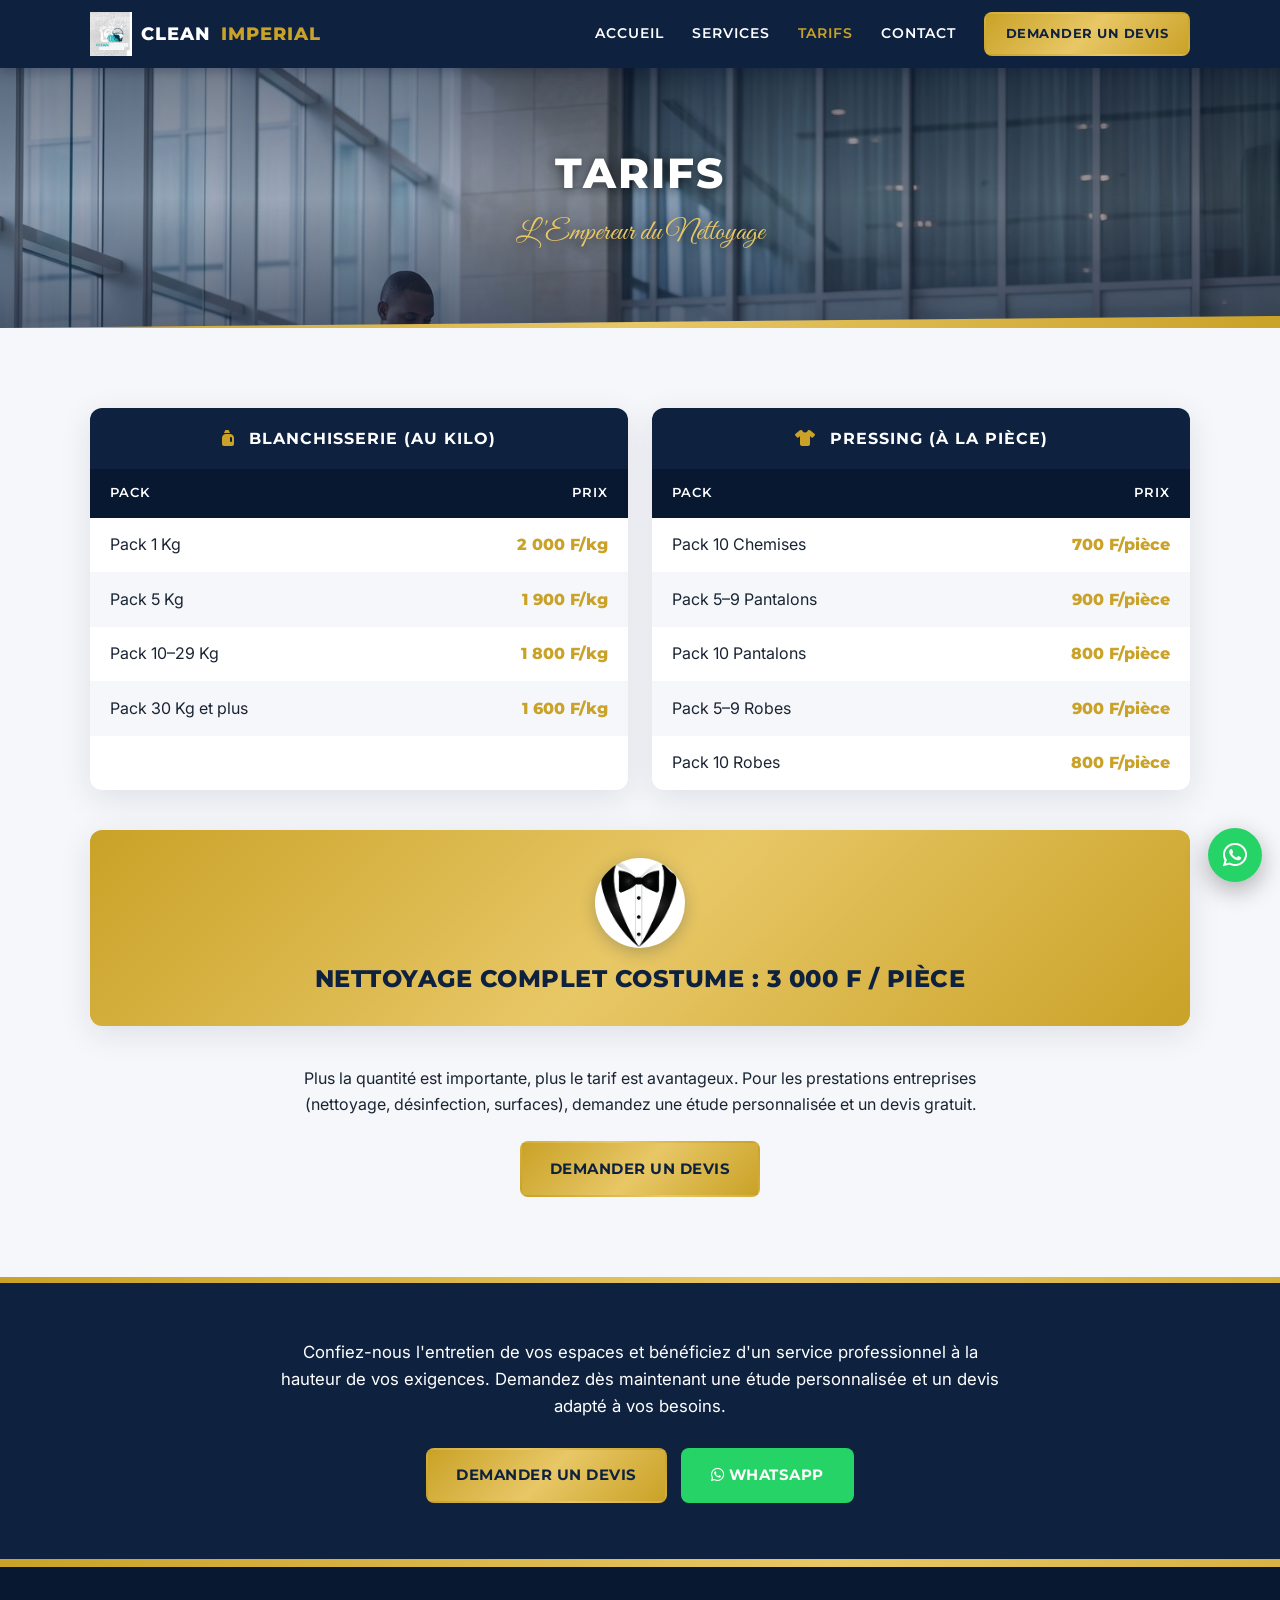
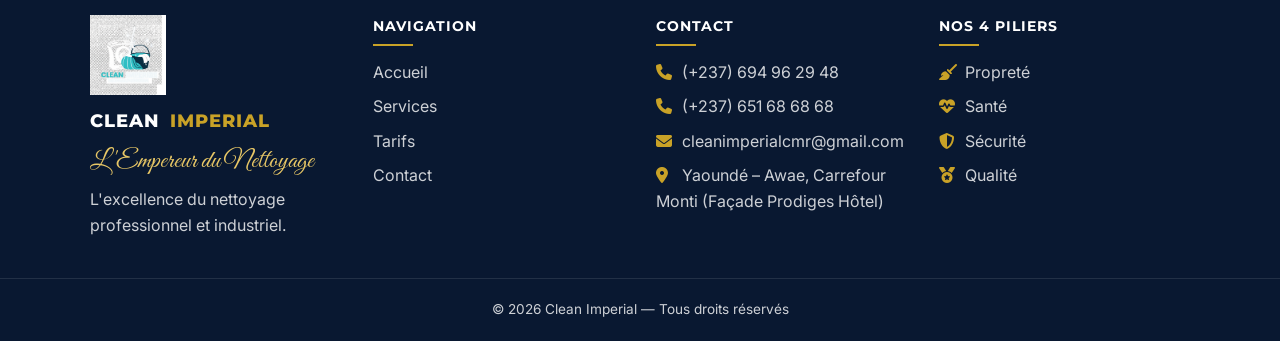
<file: tarifs.html>
<!DOCTYPE html>
<html lang="fr">
<head>
  <meta charset="UTF-8">
  <meta name="viewport" content="width=device-width, initial-scale=1.0">
  <title>Tarifs pressing &amp; blanchisserie — Clean Imperial Yaoundé</title>
  <meta name="description" content="Tarifs Clean Imperial à Yaoundé : blanchisserie au kilo dès 1 600 F/kg, pressing à la pièce dès 700 F, nettoyage complet costume 3 000 F. Devis gratuit pour les entreprises.">
  <meta property="og:title" content="Tarifs — Clean Imperial">
  <meta property="og:description" content="Blanchisserie au kilo, pressing à la pièce et nettoyage complet costume. Plus la quantité est importante, plus le tarif est avantageux.">
  <meta property="og:type" content="website">
  <meta property="og:locale" content="fr_FR">
  <link rel="preconnect" href="https://fonts.googleapis.com">
  <link rel="preconnect" href="https://fonts.gstatic.com" crossorigin>
  <link href="https://fonts.googleapis.com/css2?family=Montserrat:wght@600;700;800&family=Inter:wght@400;600&family=Great+Vibes&display=swap" rel="stylesheet">
  <link rel="stylesheet" href="https://cdnjs.cloudflare.com/ajax/libs/font-awesome/6.5.2/css/all.min.css">
  <link rel="stylesheet" href="css/style.css">
</head>
<body>

  <header class="header">
    <div class="container header__inner">
      <a href="index.html" class="logo"><img src="img/logo.png" alt="Logo Clean Imperial" width="46" height="48">Clean <span>Imperial</span></a>
      <button class="nav-toggle" aria-expanded="false" aria-controls="nav" aria-label="Ouvrir le menu">
        <span class="nav-toggle__bar"></span>
        <span class="nav-toggle__bar"></span>
        <span class="nav-toggle__bar"></span>
      </button>
      <nav class="nav" id="nav" aria-label="Navigation principale">
        <a href="index.html" class="nav__link">Accueil</a>
        <a href="services.html" class="nav__link">Services</a>
        <a href="tarifs.html" class="nav__link" aria-current="page">Tarifs</a>
        <a href="contact.html" class="nav__link">Contact</a>
        <a href="contact.html#devis" class="btn btn--gold">Demander un devis</a>
      </nav>
    </div>
  </header>

  <main>

    <section class="page-hero">
      <h1 class="page-hero__title">Tarifs</h1>
      <p class="page-hero__script">L'Empereur du Nettoyage</p>
    </section>

    <section class="section section--off">
      <div class="container">
        <div class="grid grid--2">

          <!-- Blanchisserie au kilo -->
          <div class="price-card reveal">
            <div class="price-card__header">
              <i class="fa-solid fa-jug-detergent" aria-hidden="true"></i> Blanchisserie (au kilo)
            </div>
            <table class="price-table">
              <thead>
                <tr>
                  <th scope="col">Pack</th>
                  <th scope="col" style="text-align:right;">Prix</th>
                </tr>
              </thead>
              <tbody>
                <tr>
                  <td>Pack 1 Kg</td>
                  <td class="price">2 000 F/kg</td>
                </tr>
                <tr>
                  <td>Pack 5 Kg</td>
                  <td class="price">1 900 F/kg</td>
                </tr>
                <tr>
                  <td>Pack 10–29 Kg</td>
                  <td class="price">1 800 F/kg</td>
                </tr>
                <tr>
                  <td>Pack 30 Kg et plus</td>
                  <td class="price">1 600 F/kg</td>
                </tr>
              </tbody>
            </table>
          </div>

          <!-- Pressing à la pièce -->
          <div class="price-card reveal">
            <div class="price-card__header">
              <i class="fa-solid fa-shirt" aria-hidden="true"></i> Pressing (à la pièce)
            </div>
            <table class="price-table">
              <thead>
                <tr>
                  <th scope="col">Pack</th>
                  <th scope="col" style="text-align:right;">Prix</th>
                </tr>
              </thead>
              <tbody>
                <tr>
                  <td>Pack 10 Chemises</td>
                  <td class="price">700 F/pièce</td>
                </tr>
                <tr>
                  <td>Pack 5–9 Pantalons</td>
                  <td class="price">900 F/pièce</td>
                </tr>
                <tr>
                  <td>Pack 10 Pantalons</td>
                  <td class="price">800 F/pièce</td>
                </tr>
                <tr>
                  <td>Pack 5–9 Robes</td>
                  <td class="price">900 F/pièce</td>
                </tr>
                <tr>
                  <td>Pack 10 Robes</td>
                  <td class="price">800 F/pièce</td>
                </tr>
              </tbody>
            </table>
          </div>

        </div>

        <!-- Mise en avant spéciale -->
        <div class="highlight-banner reveal">
          <img src="img/costume.png" alt="Costume noir avec nœud papillon" loading="lazy" width="201" height="201">
          <strong>Nettoyage complet Costume : 3 000 F / pièce</strong>
        </div>

        <!-- Note -->
        <div class="price-note reveal">
          <p>Plus la quantité est importante, plus le tarif est avantageux. Pour les prestations entreprises (nettoyage, désinfection, surfaces), demandez une étude personnalisée et un devis gratuit.</p>
          <a href="contact.html#devis" class="btn btn--gold">Demander un devis</a>
        </div>
      </div>
    </section>

    <!-- CTA -->
    <section class="cta-banner">
      <div class="container">
        <p>Confiez-nous l'entretien de vos espaces et bénéficiez d'un service professionnel à la hauteur de vos exigences. Demandez dès maintenant une étude personnalisée et un devis adapté à vos besoins.</p>
        <div class="cta-banner__actions">
          <a href="contact.html#devis" class="btn btn--gold">Demander un devis</a>
          <a href="https://wa.me/237651686868?text=Bonjour%20Clean%20Imperial,%20je%20souhaite%20un%20devis" class="btn btn--whatsapp" target="_blank" rel="noopener"><i class="fa-brands fa-whatsapp" aria-hidden="true"></i> WhatsApp</a>
        </div>
      </div>
    </section>

  </main>

  <footer class="footer">
    <div class="container footer__grid">
      <div>
        <img src="img/logo.png" alt="Logo Clean Imperial" class="footer__logo" loading="lazy" width="76" height="80">
        <p class="logo">Clean <span>Imperial</span></p>
        <p class="footer__script">L'Empereur du Nettoyage</p>
        <p>L'excellence du nettoyage professionnel et industriel.</p>
      </div>
      <div>
        <h3 class="footer__heading">Navigation</h3>
        <ul>
          <li><a href="index.html">Accueil</a></li>
          <li><a href="services.html">Services</a></li>
          <li><a href="tarifs.html">Tarifs</a></li>
          <li><a href="contact.html">Contact</a></li>
        </ul>
      </div>
      <div>
        <h3 class="footer__heading">Contact</h3>
        <ul>
          <li><i class="fa-solid fa-phone" aria-hidden="true"></i> <a href="tel:+237694962948">(+237) 694 96 29 48</a></li>
          <li><i class="fa-solid fa-phone" aria-hidden="true"></i> <a href="tel:+237651686868">(+237) 651 68 68 68</a></li>
          <li><i class="fa-solid fa-envelope" aria-hidden="true"></i> <a href="mailto:cleanimperialcmr@gmail.com">cleanimperialcmr@gmail.com</a></li>
          <li><i class="fa-solid fa-location-dot" aria-hidden="true"></i> Yaoundé – Awae, Carrefour Monti (Façade Prodiges Hôtel)</li>
        </ul>
      </div>
      <div>
        <h3 class="footer__heading">Nos 4 piliers</h3>
        <ul>
          <li><i class="fa-solid fa-broom" aria-hidden="true"></i> Propreté</li>
          <li><i class="fa-solid fa-heart-pulse" aria-hidden="true"></i> Santé</li>
          <li><i class="fa-solid fa-shield-halved" aria-hidden="true"></i> Sécurité</li>
          <li><i class="fa-solid fa-medal" aria-hidden="true"></i> Qualité</li>
        </ul>
      </div>
    </div>
    <div class="footer__bottom">
      <p>© <span id="year">2026</span> Clean Imperial — Tous droits réservés</p>
    </div>
  </footer>

  <a href="https://wa.me/237651686868?text=Bonjour%20Clean%20Imperial,%20je%20souhaite%20un%20devis" class="whatsapp-float" target="_blank" rel="noopener" aria-label="Contacter Clean Imperial sur WhatsApp">
    <i class="fa-brands fa-whatsapp" aria-hidden="true"></i>
  </a>

  <script src="js/main.js"></script>
</body>
</html>
</file>
<file: css/style.css>
/* ============================================================
   CLEAN IMPERIAL — L'Empereur du Nettoyage
   Feuille de style principale (mobile-first)
   ============================================================ */

/* ---------- Variables ---------- */
:root {
  --navy: #0E2240;
  --navy-deep: #091831;
  --gold: #C9A227;
  --gold-light: #E8C766;
  --teal: #2BB3B1;
  --white: #FFFFFF;
  --off-white: #F6F7FA;
  --ink: #1A2433;
  --whatsapp: #25D366;

  --gold-gradient: linear-gradient(135deg, #C9A227, #E8C766, #C9A227);
  --shadow-card: 0 8px 32px rgba(14, 34, 64, .10);
  --radius: 12px;

  --font-display: 'Montserrat', sans-serif;
  --font-script: 'Great Vibes', cursive;
  --font-body: 'Inter', 'Open Sans', sans-serif;
}

/* ---------- Reset & base ---------- */
*,
*::before,
*::after {
  box-sizing: border-box;
  margin: 0;
  padding: 0;
}

html {
  scroll-behavior: smooth;
}

body {
  font-family: var(--font-body);
  font-weight: 400;
  line-height: 1.6;
  color: var(--ink);
  background: var(--white);
  -webkit-font-smoothing: antialiased;
}

img {
  max-width: 100%;
  display: block;
}

a {
  color: inherit;
  text-decoration: none;
}

ul {
  list-style: none;
}

:focus-visible {
  outline: 3px solid var(--teal);
  outline-offset: 2px;
}

.container {
  width: 100%;
  max-width: 1140px;
  margin-inline: auto;
  padding-inline: 1.25rem;
}

/* ---------- Liseré diagonal doré (signature) ---------- */
.gold-band {
  height: 14px;
  background: var(--gold-gradient);
  clip-path: polygon(0 100%, 100% 0, 100% 100%, 0 100%);
}

.gold-band--top {
  clip-path: polygon(0 0, 100% 0, 100% 100%, 0 0);
}

.gold-separator {
  height: 6px;
  background: var(--gold-gradient);
  transform: skewY(-1deg);
}

/* ---------- Titres de section ---------- */
.section-title {
  font-family: var(--font-display);
  font-weight: 800;
  text-transform: uppercase;
  font-size: clamp(1.4rem, 4vw, 2rem);
  color: var(--navy);
  letter-spacing: .5px;
  position: relative;
  padding-bottom: .75rem;
  margin-bottom: 1.5rem;
}

.section-title::after {
  content: "";
  position: absolute;
  left: 0;
  bottom: 0;
  width: 60px;
  height: 3px;
  background: var(--gold);
}

.section-title--center {
  text-align: center;
}

.section-title--center::after {
  left: 50%;
  transform: translateX(-50%);
}

.section--navy .section-title {
  color: var(--white);
}

.section-subtitle {
  font-family: var(--font-display);
  font-weight: 600;
  color: var(--teal);
  text-transform: uppercase;
  font-size: .85rem;
  letter-spacing: 2px;
  margin-bottom: .5rem;
}

/* ---------- Sections ---------- */
.section {
  padding: 3.5rem 0;
}

.section--off {
  background: var(--off-white);
}

.section--navy {
  background: var(--navy);
  color: var(--white);
}

.section--navy-deep {
  background: linear-gradient(160deg, var(--navy-deep), var(--navy));
  color: var(--white);
}

/* ---------- Boutons ---------- */
.btn {
  display: inline-block;
  font-family: var(--font-display);
  font-weight: 700;
  font-size: .95rem;
  text-transform: uppercase;
  letter-spacing: .5px;
  padding: .85rem 1.75rem;
  border-radius: 8px;
  border: 2px solid transparent;
  cursor: pointer;
  transition: transform .2s ease, box-shadow .2s ease;
  text-align: center;
}

.btn--gold {
  background: var(--gold-gradient);
  color: var(--navy);
}

.btn--outline {
  border-color: var(--gold);
  color: var(--gold);
  background: transparent;
}

.btn--outline-navy {
  border-color: var(--navy);
  color: var(--navy);
  background: transparent;
}

.btn--whatsapp {
  background: var(--whatsapp);
  color: var(--white);
}

.btn:hover {
  transform: translateY(-3px);
  box-shadow: 0 10px 24px rgba(14, 34, 64, .18);
}

/* ---------- Header / Navigation ---------- */
.header {
  position: sticky;
  top: 0;
  z-index: 1000;
  background: var(--navy);
  box-shadow: 0 2px 12px rgba(9, 24, 49, .35);
}

.header__inner {
  display: flex;
  align-items: center;
  justify-content: space-between;
  min-height: 68px;
  gap: 1rem;
}

.logo {
  display: inline-flex;
  align-items: center;
  gap: .6rem;
  font-family: var(--font-display);
  font-weight: 800;
  font-size: 1.15rem;
  letter-spacing: 1px;
  color: var(--white);
  text-transform: uppercase;
  white-space: nowrap;
}

.logo img {
  height: 44px;
  width: auto;
}

.logo span {
  color: var(--gold);
}

.nav-toggle {
  display: inline-flex;
  flex-direction: column;
  gap: 5px;
  background: none;
  border: 0;
  padding: .5rem;
  cursor: pointer;
}

.nav-toggle__bar {
  width: 26px;
  height: 3px;
  background: var(--gold);
  border-radius: 2px;
  transition: transform .3s ease, opacity .3s ease;
}

.nav-toggle[aria-expanded="true"] .nav-toggle__bar:nth-child(1) {
  transform: translateY(8px) rotate(45deg);
}

.nav-toggle[aria-expanded="true"] .nav-toggle__bar:nth-child(2) {
  opacity: 0;
}

.nav-toggle[aria-expanded="true"] .nav-toggle__bar:nth-child(3) {
  transform: translateY(-8px) rotate(-45deg);
}

.nav {
  position: absolute;
  top: 100%;
  left: 0;
  right: 0;
  background: var(--navy-deep);
  display: none;
  flex-direction: column;
  padding: 1rem 1.25rem 1.5rem;
  border-bottom: 3px solid var(--gold);
}

.nav.is-open {
  display: flex;
}

.nav__link {
  font-family: var(--font-display);
  font-weight: 600;
  color: var(--white);
  text-transform: uppercase;
  font-size: .9rem;
  letter-spacing: 1px;
  padding: .85rem 0;
  border-bottom: 1px solid rgba(255, 255, 255, .08);
  transition: color .2s ease;
}

.nav__link:hover,
.nav__link[aria-current="page"] {
  color: var(--gold);
}

.nav .btn {
  margin-top: 1rem;
}

/* ---------- Hero ---------- */
.hero {
  position: relative;
  background:
    linear-gradient(180deg, rgba(9, 24, 49, .55) 0%, rgba(14, 34, 64, .35) 50%, rgba(9, 24, 49, .65) 100%),
    url("../img/hero-equipe.jpg") no-repeat;
  background-size: cover;
  background-position: center top;
  color: var(--white);
  text-align: center;
  padding: 4.5rem 0 5.5rem;
  overflow: hidden;
}

.hero::after {
  content: "";
  position: absolute;
  left: 0;
  right: 0;
  bottom: 0;
  height: 18px;
  background: var(--gold-gradient);
  clip-path: polygon(0 100%, 100% 0, 100% 100%, 0 100%);
}

.hero__script {
  font-family: var(--font-script);
  font-size: clamp(1.8rem, 5vw, 2.8rem);
  color: var(--gold-light);
  margin-bottom: .5rem;
  text-shadow: 0 2px 12px rgba(0, 0, 0, .6);
}

.hero__title {
  font-family: var(--font-display);
  font-weight: 800;
  font-size: clamp(2.2rem, 8vw, 4rem);
  letter-spacing: 3px;
  text-transform: uppercase;
  text-shadow: 0 2px 12px rgba(0, 0, 0, .6);
}

.hero__subtitle {
  font-size: clamp(1rem, 3vw, 1.25rem);
  margin-top: .75rem;
  color: rgba(255, 255, 255, .92);
  text-shadow: 0 2px 12px rgba(0, 0, 0, .6);
}

.hero__pillars {
  display: flex;
  flex-wrap: wrap;
  justify-content: center;
  gap: .6rem;
  margin: 1.75rem 0;
}

.pillar-badge {
  font-family: var(--font-display);
  font-weight: 700;
  font-size: .8rem;
  text-transform: uppercase;
  letter-spacing: 1px;
  color: var(--gold-light);
  border: 1.5px solid var(--gold);
  border-radius: 999px;
  padding: .4rem 1rem;
}

.hero__actions {
  display: flex;
  flex-wrap: wrap;
  justify-content: center;
  gap: .85rem;
}

/* ---------- Page hero (pages internes) ---------- */
.page-hero {
  position: relative;
  background:
    linear-gradient(180deg, rgba(9, 24, 49, .55) 0%, rgba(14, 34, 64, .35) 50%, rgba(9, 24, 49, .65) 100%),
    url("../img/hero-equipe.jpg") no-repeat;
  background-size: cover;
  background-position: center top;
  color: var(--white);
  text-align: center;
  height: 180px;
  display: flex;
  flex-direction: column;
  align-items: center;
  justify-content: center;
  padding: 0 1.25rem;
}

.page-hero::after {
  content: "";
  position: absolute;
  left: 0;
  right: 0;
  bottom: 0;
  height: 12px;
  background: var(--gold-gradient);
  clip-path: polygon(0 100%, 100% 0, 100% 100%, 0 100%);
}

.page-hero__title {
  font-family: var(--font-display);
  font-weight: 800;
  text-transform: uppercase;
  font-size: clamp(1.8rem, 6vw, 2.6rem);
  letter-spacing: 2px;
  text-shadow: 0 2px 12px rgba(0, 0, 0, .6);
}

.page-hero__script {
  font-family: var(--font-script);
  font-size: clamp(1.3rem, 4vw, 1.8rem);
  color: var(--gold-light);
  margin-top: .25rem;
  text-shadow: 0 2px 12px rgba(0, 0, 0, .6);
}

/* ---------- Cartes & grilles ---------- */
.grid {
  display: grid;
  gap: 1.5rem;
}

.card {
  background: var(--white);
  border-radius: var(--radius);
  box-shadow: var(--shadow-card);
  padding: 1.75rem;
}

.card__icon {
  font-size: 1.75rem;
  color: var(--gold);
  margin-bottom: .85rem;
}

.card__title {
  font-family: var(--font-display);
  font-weight: 700;
  font-size: 1.05rem;
  color: var(--navy);
  margin-bottom: .5rem;
}

.card__subtitle {
  font-family: var(--font-display);
  font-weight: 600;
  font-size: .8rem;
  text-transform: uppercase;
  letter-spacing: 1px;
  color: var(--teal);
  margin-bottom: .35rem;
}

.card--featured {
  border: 2px solid var(--gold);
}

.card__link {
  display: inline-block;
  margin-top: .75rem;
  font-family: var(--font-display);
  font-weight: 700;
  font-size: .85rem;
  color: var(--teal);
  text-transform: uppercase;
  letter-spacing: .5px;
}

.card__link:hover {
  color: var(--gold);
}

/* ---------- Images de contenu ---------- */
.about__img,
.service-block__media img,
.wide-banner {
  width: 100%;
  height: auto;
  border-radius: var(--radius);
  box-shadow: var(--shadow-card);
  object-fit: cover;
}

.wide-banner {
  margin-top: 1.75rem;
}

.media-stack {
  display: grid;
  gap: 1rem;
}

/* ---------- Qui sommes-nous ---------- */
.about__text p {
  margin-bottom: 1rem;
}

.mission-box {
  background: var(--navy);
  color: var(--white);
  border-left: 4px solid var(--gold);
  border-radius: var(--radius);
  padding: 1.5rem;
  margin-top: 1.5rem;
}

.mission-box strong {
  color: var(--gold-light);
}

/* ---------- Frise approche (4 étapes) ---------- */
.steps {
  display: grid;
  gap: 1.5rem;
  counter-reset: step;
}

.step {
  position: relative;
  background: var(--white);
  border-radius: var(--radius);
  box-shadow: var(--shadow-card);
  padding: 1.75rem 1.75rem 1.75rem 4.5rem;
}

.step__number {
  position: absolute;
  left: 1.1rem;
  top: 1.4rem;
  width: 2.4rem;
  height: 2.4rem;
  border-radius: 50%;
  background: var(--gold-gradient);
  color: var(--navy);
  font-family: var(--font-display);
  font-weight: 800;
  font-size: 1.1rem;
  display: flex;
  align-items: center;
  justify-content: center;
}

.step__title {
  font-family: var(--font-display);
  font-weight: 700;
  color: var(--navy);
  margin-bottom: .35rem;
}

/* ---------- Références clients ---------- */
.ref-card {
  background: var(--white);
  border-radius: var(--radius);
  box-shadow: var(--shadow-card);
  padding: 1.75rem;
  text-align: center;
}

.ref-card__img {
  height: 110px;
  width: auto;
  max-width: 100%;
  object-fit: contain;
  margin: 0 auto 1rem;
}

.ref-card__name {
  font-family: var(--font-display);
  font-weight: 700;
  color: var(--navy);
  text-transform: uppercase;
  font-size: .95rem;
  letter-spacing: .5px;
}

/* ---------- Secteurs clients ---------- */
.sectors {
  display: flex;
  flex-wrap: wrap;
  justify-content: center;
  gap: .75rem;
}

.sector-chip {
  display: inline-flex;
  align-items: center;
  gap: .5rem;
  background: var(--white);
  border: 1.5px solid var(--gold);
  border-radius: 999px;
  padding: .55rem 1.1rem;
  font-family: var(--font-display);
  font-weight: 600;
  font-size: .85rem;
  color: var(--navy);
}

.sector-chip i {
  color: var(--teal);
}

/* ---------- Bandeau CTA ---------- */
.cta-banner {
  position: relative;
  background: var(--navy);
  color: var(--white);
  text-align: center;
  padding: 3.5rem 0;
  border-top: 6px solid;
  border-image: var(--gold-gradient) 1;
}

.cta-banner p {
  max-width: 720px;
  margin: 0 auto 1.75rem;
  font-size: 1.05rem;
}

.cta-banner__actions {
  display: flex;
  flex-wrap: wrap;
  justify-content: center;
  gap: .85rem;
}

/* ---------- Page Services ---------- */
.service-block {
  display: grid;
  gap: 1.5rem;
  align-items: center;
}

.service-block + .service-block {
  margin-top: 3rem;
}

.service-block__intro {
  margin-bottom: .75rem;
}

.service-list li {
  position: relative;
  padding-left: 1.6rem;
  margin-bottom: .5rem;
}

.service-list li::before {
  content: "\f00c";
  font-family: "Font Awesome 6 Free";
  font-weight: 900;
  position: absolute;
  left: 0;
  color: var(--gold);
}

.value-box {
  background: var(--navy);
  color: var(--white);
  border: 2px solid var(--gold);
  border-radius: var(--radius);
  padding: 2rem;
}

.value-box .section-title {
  color: var(--white);
}

.value-box .service-list li::before {
  color: var(--gold-light);
}

/* ---------- Page Tarifs ---------- */
.price-card {
  background: var(--white);
  border-radius: var(--radius);
  box-shadow: var(--shadow-card);
  overflow: hidden;
}

.price-card__header {
  background: var(--navy);
  color: var(--white);
  font-family: var(--font-display);
  font-weight: 700;
  text-transform: uppercase;
  letter-spacing: 1px;
  text-align: center;
  padding: 1.1rem 1rem;
}

.price-card__header i {
  color: var(--gold);
  margin-right: .5rem;
}

.price-table {
  width: 100%;
  border-collapse: collapse;
}

.price-table th,
.price-table td {
  padding: .9rem 1.25rem;
  text-align: left;
}

.price-table thead th {
  background: var(--navy-deep);
  color: var(--white);
  font-family: var(--font-display);
  font-weight: 600;
  font-size: .8rem;
  text-transform: uppercase;
  letter-spacing: 1px;
}

.price-table tbody tr:nth-child(even) {
  background: var(--off-white);
}

.price-table .price {
  color: var(--gold);
  font-family: var(--font-display);
  font-weight: 800;
  white-space: nowrap;
  text-align: right;
}

.highlight-banner {
  background: var(--gold-gradient);
  color: var(--navy);
  border-radius: var(--radius);
  padding: 1.75rem;
  text-align: center;
  font-family: var(--font-display);
  margin: 2.5rem 0;
  box-shadow: var(--shadow-card);
}

.highlight-banner img {
  width: 90px;
  height: 90px;
  border-radius: 50%;
  background: var(--white);
  display: block;
  margin: 0 auto .75rem;
  box-shadow: 0 4px 16px rgba(14, 34, 64, .25);
}

.highlight-banner strong {
  font-size: clamp(1.1rem, 4vw, 1.5rem);
  font-weight: 800;
  text-transform: uppercase;
  letter-spacing: .5px;
}

.price-note {
  text-align: center;
  max-width: 720px;
  margin: 0 auto;
}

.price-note p {
  margin-bottom: 1.5rem;
}

/* ---------- Page Contact ---------- */
.contact-card {
  background: var(--white);
  border-radius: var(--radius);
  box-shadow: var(--shadow-card);
  padding: 1.5rem;
  text-align: center;
}

.contact-card i {
  font-size: 1.6rem;
  color: var(--gold);
  margin-bottom: .65rem;
}

.contact-card__title {
  font-family: var(--font-display);
  font-weight: 700;
  font-size: .9rem;
  text-transform: uppercase;
  letter-spacing: 1px;
  color: var(--navy);
  margin-bottom: .35rem;
}

.contact-card a:hover {
  color: var(--teal);
}

.map-wrapper {
  border-radius: var(--radius);
  overflow: hidden;
  box-shadow: var(--shadow-card);
  margin-top: 2rem;
}

.map-wrapper iframe {
  display: block;
  width: 100%;
  height: 320px;
  border: 0;
}

.form {
  background: var(--white);
  border-radius: var(--radius);
  box-shadow: var(--shadow-card);
  padding: 2rem;
  display: grid;
  gap: 1.1rem;
}

.form label {
  font-family: var(--font-display);
  font-weight: 600;
  font-size: .85rem;
  text-transform: uppercase;
  letter-spacing: .5px;
  color: var(--navy);
  display: block;
  margin-bottom: .35rem;
}

.form input,
.form select,
.form textarea {
  width: 100%;
  font-family: var(--font-body);
  font-size: 1rem;
  color: var(--ink);
  background: var(--off-white);
  border: 1.5px solid rgba(14, 34, 64, .15);
  border-radius: 8px;
  padding: .8rem 1rem;
  transition: border-color .2s ease;
}

.form input:focus,
.form select:focus,
.form textarea:focus {
  outline: none;
  border-color: var(--gold);
}

.form textarea {
  min-height: 140px;
  resize: vertical;
}

.socials {
  display: flex;
  justify-content: center;
  flex-wrap: wrap;
  gap: .85rem;
  margin-top: 1.25rem;
}

.socials a {
  width: 2.75rem;
  height: 2.75rem;
  border-radius: 50%;
  border: 1.5px solid var(--gold);
  color: var(--gold);
  display: inline-flex;
  align-items: center;
  justify-content: center;
  font-size: 1.1rem;
  transition: background .2s ease, color .2s ease;
}

.socials a:hover {
  background: var(--gold);
  color: var(--navy);
}

/* ---------- Footer ---------- */
.footer {
  background: var(--navy-deep);
  color: rgba(255, 255, 255, .8);
  border-top: 8px solid;
  border-image: var(--gold-gradient) 1;
  padding-top: 3rem;
}

.footer__grid {
  display: grid;
  gap: 2rem;
  padding-bottom: 2.5rem;
}

.footer__logo {
  height: 80px;
  width: auto;
  margin-bottom: .65rem;
}

.footer__script {
  font-family: var(--font-script);
  font-size: 1.6rem;
  color: var(--gold-light);
  margin: .35rem 0;
}

.footer__heading {
  font-family: var(--font-display);
  font-weight: 700;
  text-transform: uppercase;
  font-size: .9rem;
  letter-spacing: 1px;
  color: var(--white);
  margin-bottom: .85rem;
  position: relative;
  padding-bottom: .5rem;
}

.footer__heading::after {
  content: "";
  position: absolute;
  left: 0;
  bottom: 0;
  width: 40px;
  height: 2px;
  background: var(--gold);
}

.footer li {
  margin-bottom: .55rem;
}

.footer a:hover {
  color: var(--gold-light);
}

.footer i {
  color: var(--gold);
  width: 1.4rem;
}

.footer__bottom {
  border-top: 1px solid rgba(255, 255, 255, .1);
  text-align: center;
  font-size: .85rem;
  padding: 1.25rem 0;
}

/* ---------- Bouton WhatsApp flottant ---------- */
.whatsapp-float {
  position: fixed;
  right: 1.1rem;
  bottom: 1.1rem;
  z-index: 1100;
  width: 3.4rem;
  height: 3.4rem;
  border-radius: 50%;
  background: var(--whatsapp);
  color: var(--white);
  display: flex;
  align-items: center;
  justify-content: center;
  font-size: 1.7rem;
  box-shadow: 0 8px 24px rgba(0, 0, 0, .3);
  transition: transform .2s ease;
}

.whatsapp-float:hover {
  transform: scale(1.08);
}

/* ---------- Reveal au scroll ---------- */
.reveal {
  opacity: 0;
  transform: translateY(24px);
  transition: opacity .6s ease, transform .6s ease;
}

.reveal.is-visible {
  opacity: 1;
  transform: none;
}

@media (prefers-reduced-motion: reduce) {
  html {
    scroll-behavior: auto;
  }

  .reveal {
    opacity: 1;
    transform: none;
    transition: none;
  }

  .btn,
  .whatsapp-float {
    transition: none;
  }
}

/* ============================================================
   Responsive ≥ 640px
   ============================================================ */
@media (min-width: 640px) {
  .grid--2 {
    grid-template-columns: repeat(2, 1fr);
  }

  .steps {
    grid-template-columns: repeat(2, 1fr);
  }

  .footer__grid {
    grid-template-columns: repeat(2, 1fr);
  }
}

/* ============================================================
   Responsive ≥ 900px
   ============================================================ */
@media (min-width: 900px) {
  .section {
    padding: 5rem 0;
  }

  .page-hero {
    height: 260px;
  }

  .nav-toggle {
    display: none;
  }

  .nav {
    position: static;
    display: flex;
    flex-direction: row;
    align-items: center;
    gap: 1.75rem;
    background: transparent;
    padding: 0;
    border: 0;
  }

  .nav__link {
    border: 0;
    padding: .25rem 0;
  }

  .nav .btn {
    margin-top: 0;
    padding: .6rem 1.25rem;
    font-size: .8rem;
  }

  .grid--3 {
    grid-template-columns: repeat(3, 1fr);
  }

  .grid--4 {
    grid-template-columns: repeat(4, 1fr);
  }

  .about {
    display: grid;
    grid-template-columns: 1.2fr 1fr;
    gap: 2.5rem;
    align-items: center;
  }

  .steps {
    grid-template-columns: repeat(4, 1fr);
  }

  .service-block {
    grid-template-columns: 1fr 1.3fr;
    gap: 2.5rem;
  }

  .service-block--reverse .service-block__media {
    order: 2;
  }

  .footer__grid {
    grid-template-columns: repeat(4, 1fr);
  }

  .map-wrapper iframe {
    height: 400px;
  }

  .contact-layout {
    display: grid;
    grid-template-columns: 1fr 1.2fr;
    gap: 2.5rem;
    align-items: start;
  }
}
</file>
